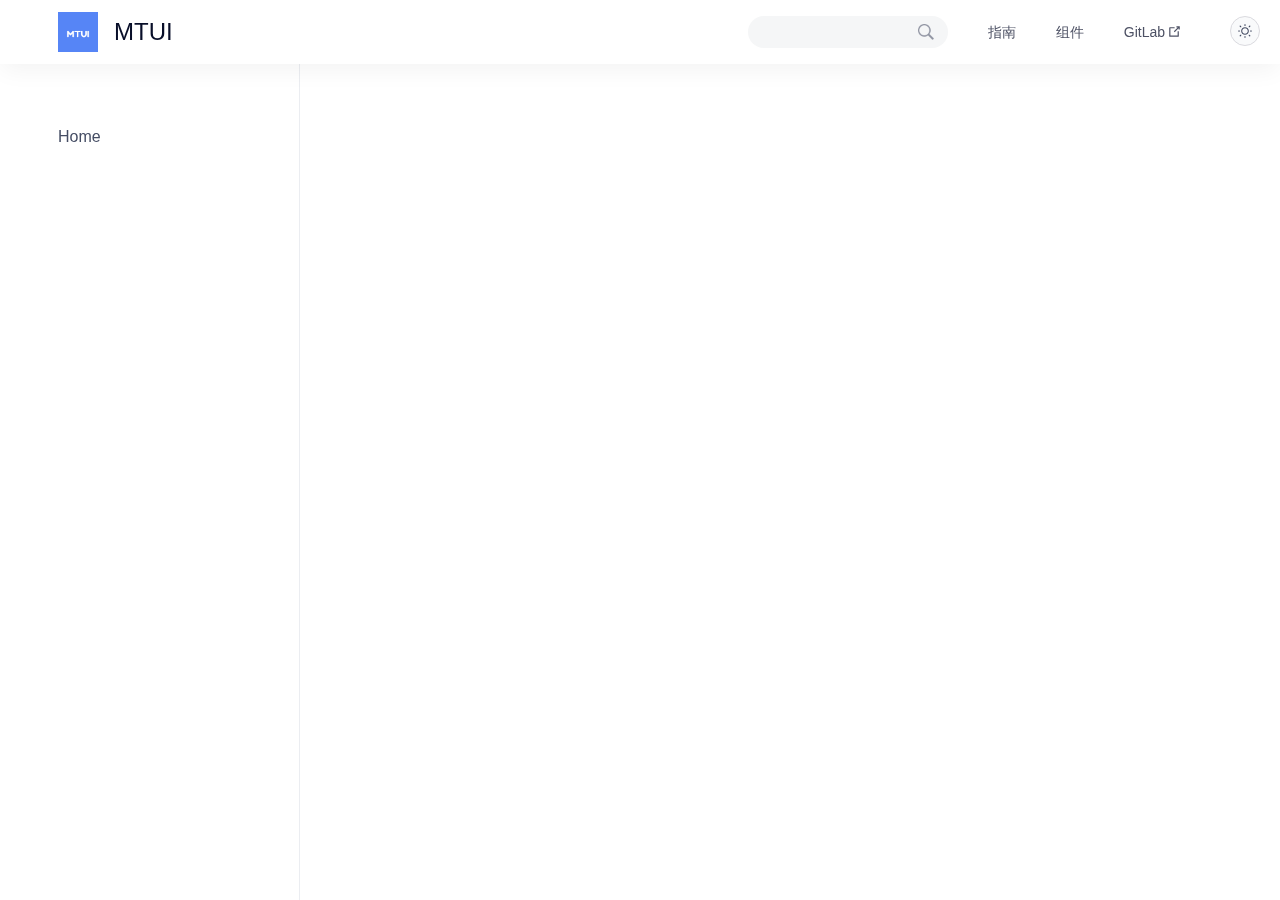
<file: index.html>
<!DOCTYPE html>
<html>
  <head>
    <meta charset="utf-8" />
    <meta
      name="viewport"
      content="width=device-width, initial-scale=1, maximum-scale=1, minimum-scale=1, user-scalable=no"
    />
    <link rel="shortcut icon" type="image/x-icon" href="/images/favicon.ico" />
    <link rel="stylesheet" href="/umi.css" />
    <script>
      window.routerBase = "/";
    </script>
    <script>
      //! umi version: 3.5.26
    </script>
    <script>
      !(function () {
        var e = localStorage.getItem("dumi:prefers-color"),
          t = window.matchMedia("(prefers-color-scheme: dark)").matches,
          r = ["light", "dark", "auto"];
        document.documentElement.setAttribute(
          "data-prefers-color",
          e === r[2] ? (t ? r[1] : r[0]) : r.indexOf(e) > -1 ? e : r[0]
        );
      })();
    </script>
  </head>
  <body>
    <div id="root"></div>

    <script src="/umi.js"></script>
  </body>
</html>
</file>
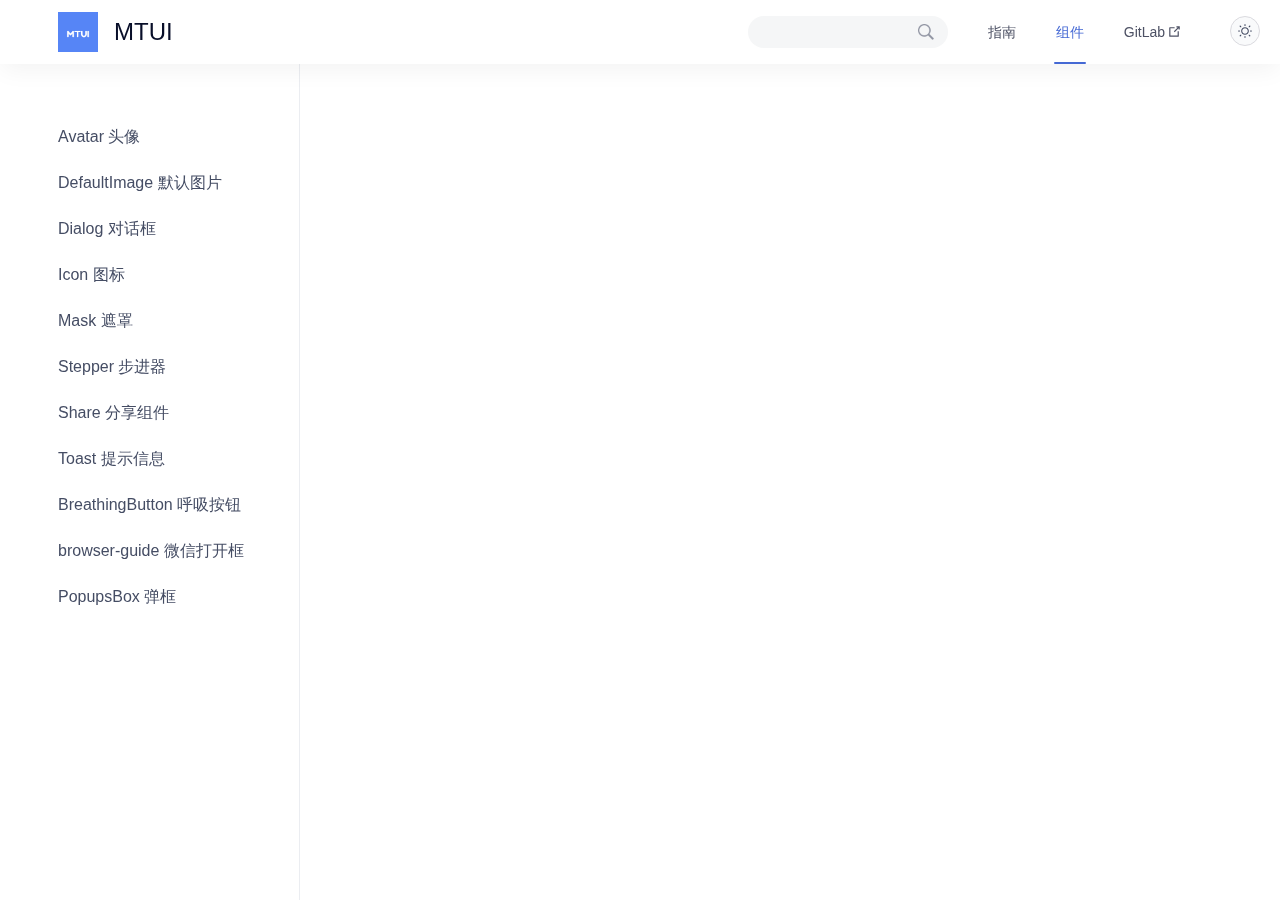
<file: components/index.html>
<!DOCTYPE html>
<html>
  <head>
    <meta charset="utf-8" />
    <meta
      name="viewport"
      content="width=device-width, initial-scale=1, maximum-scale=1, minimum-scale=1, user-scalable=no"
    />
    <link rel="shortcut icon" type="image/x-icon" href="/images/favicon.ico" />
    <link rel="stylesheet" href="/umi.css" />
    <script>
      window.routerBase = "/";
    </script>
    <script>
      //! umi version: 3.5.26
    </script>
    <script>
      !(function () {
        var e = localStorage.getItem("dumi:prefers-color"),
          t = window.matchMedia("(prefers-color-scheme: dark)").matches,
          r = ["light", "dark", "auto"];
        document.documentElement.setAttribute(
          "data-prefers-color",
          e === r[2] ? (t ? r[1] : r[0]) : r.indexOf(e) > -1 ? e : r[0]
        );
      })();
    </script>
    <title>MTUI</title>
  </head>
  <body>
    <div id="root"></div>

    <script src="/umi.js"></script>
  </body>
</html>
</file>
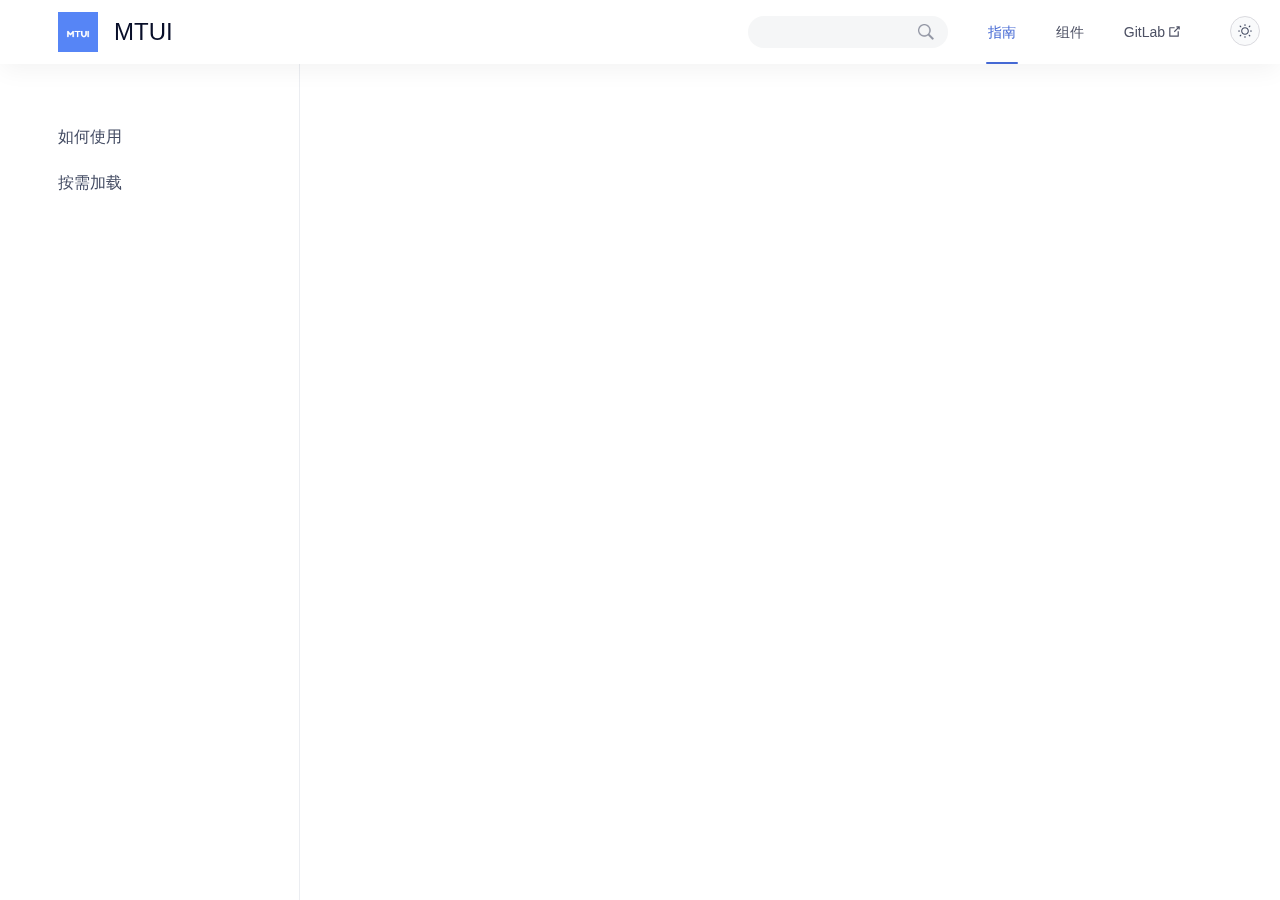
<file: guide/index.html>
<!DOCTYPE html>
<html>
  <head>
    <meta charset="utf-8" />
    <meta
      name="viewport"
      content="width=device-width, initial-scale=1, maximum-scale=1, minimum-scale=1, user-scalable=no"
    />
    <link rel="shortcut icon" type="image/x-icon" href="/images/favicon.ico" />
    <link rel="stylesheet" href="/umi.css" />
    <script>
      window.routerBase = "/";
    </script>
    <script>
      //! umi version: 3.5.26
    </script>
    <script>
      !(function () {
        var e = localStorage.getItem("dumi:prefers-color"),
          t = window.matchMedia("(prefers-color-scheme: dark)").matches,
          r = ["light", "dark", "auto"];
        document.documentElement.setAttribute(
          "data-prefers-color",
          e === r[2] ? (t ? r[1] : r[0]) : r.indexOf(e) > -1 ? e : r[0]
        );
      })();
    </script>
    <title>如何使用 - MTUI</title>
  </head>
  <body>
    <div id="root"></div>

    <script src="/umi.js"></script>
  </body>
</html>
</file>
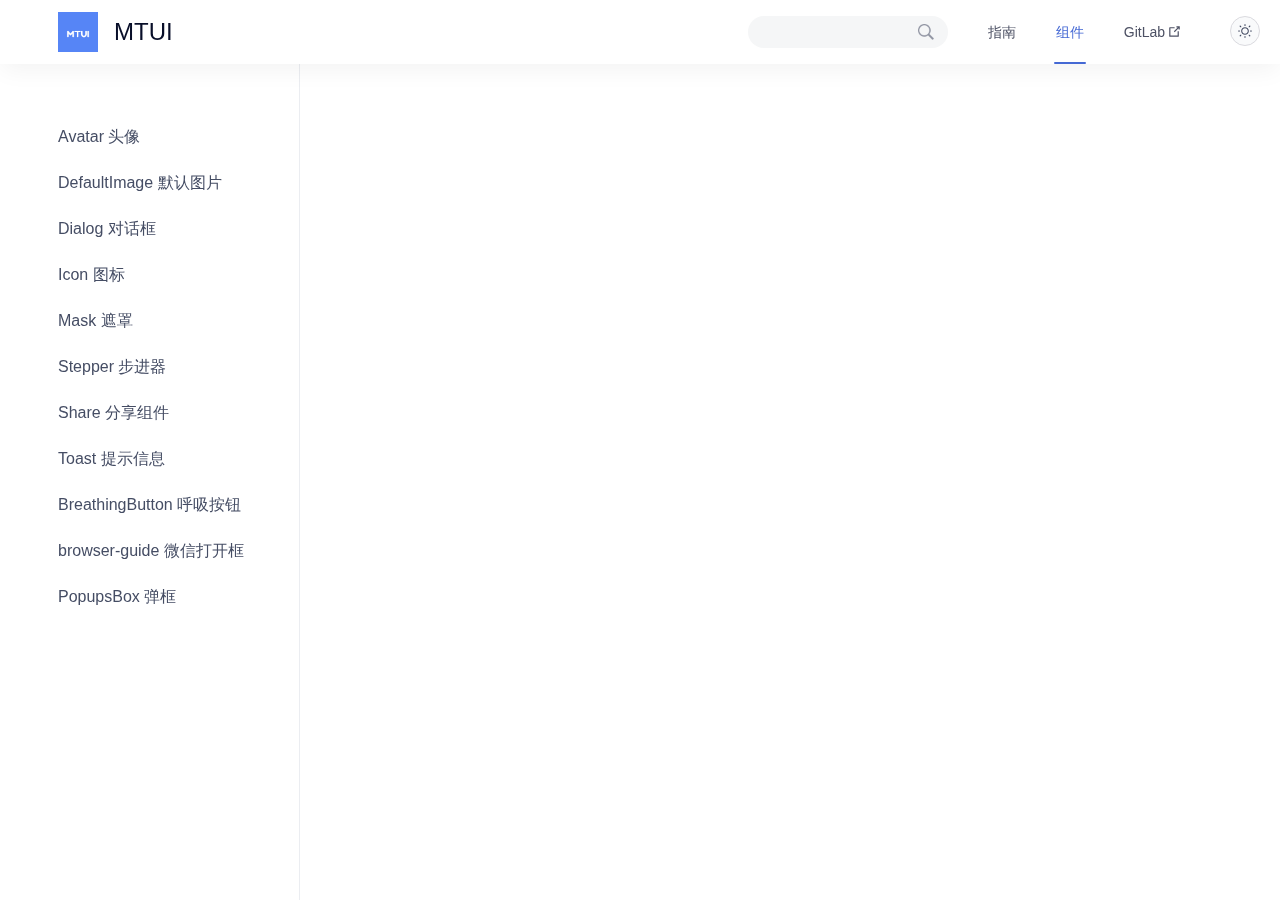
<file: components/avatar/index.html>
<!DOCTYPE html>
<html>
  <head>
    <meta charset="utf-8" />
    <meta
      name="viewport"
      content="width=device-width, initial-scale=1, maximum-scale=1, minimum-scale=1, user-scalable=no"
    />
    <link rel="shortcut icon" type="image/x-icon" href="/images/favicon.ico" />
    <link rel="stylesheet" href="/umi.css" />
    <script>
      window.routerBase = "/";
    </script>
    <script>
      //! umi version: 3.5.26
    </script>
    <script>
      !(function () {
        var e = localStorage.getItem("dumi:prefers-color"),
          t = window.matchMedia("(prefers-color-scheme: dark)").matches,
          r = ["light", "dark", "auto"];
        document.documentElement.setAttribute(
          "data-prefers-color",
          e === r[2] ? (t ? r[1] : r[0]) : r.indexOf(e) > -1 ? e : r[0]
        );
      })();
    </script>
    <title>Avatar 头像 - MTUI</title>
  </head>
  <body>
    <div id="root"></div>

    <script src="/umi.js"></script>
  </body>
</html>
</file>
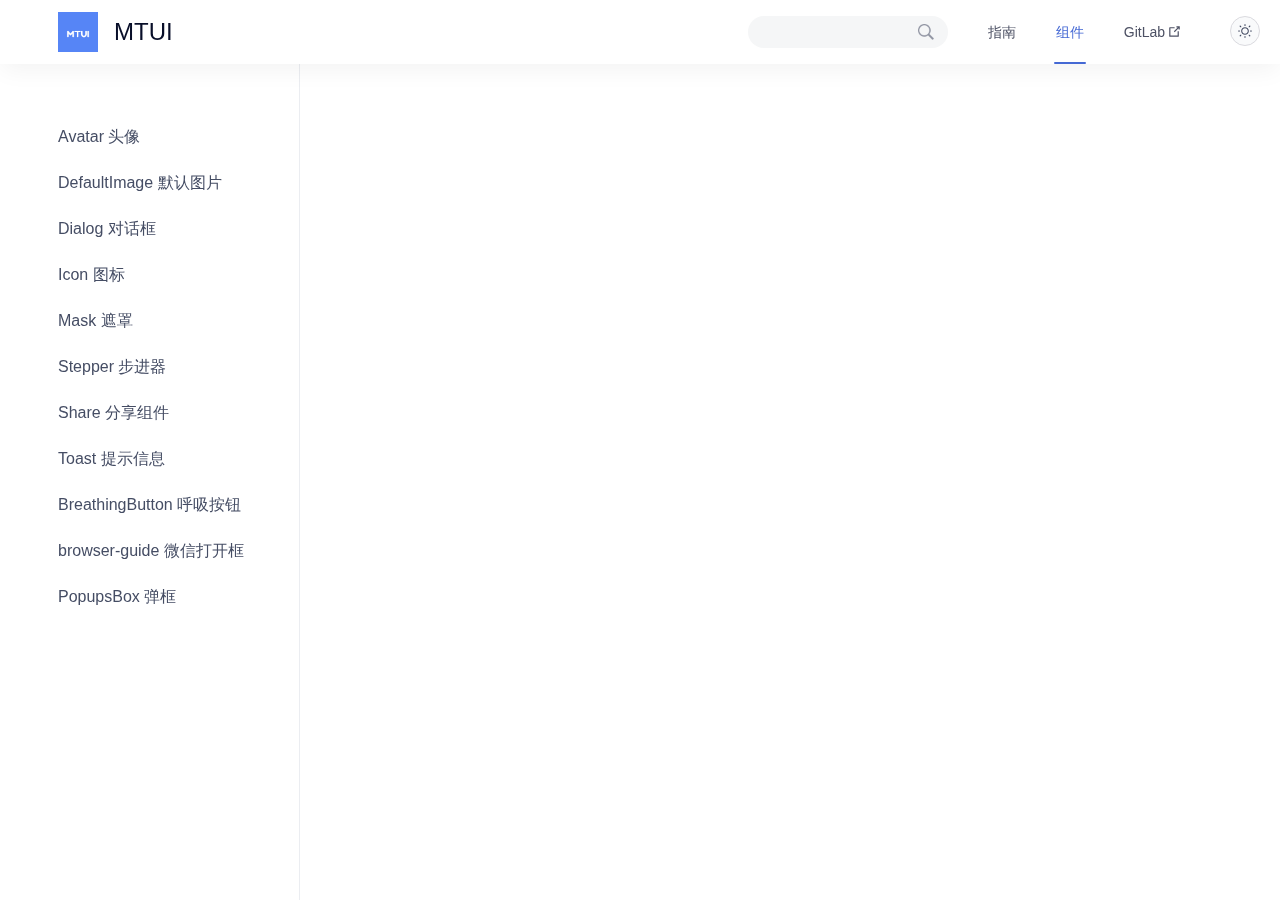
<file: components/breathing-button/index.html>
<!DOCTYPE html>
<html>
  <head>
    <meta charset="utf-8" />
    <meta
      name="viewport"
      content="width=device-width, initial-scale=1, maximum-scale=1, minimum-scale=1, user-scalable=no"
    />
    <link rel="shortcut icon" type="image/x-icon" href="/images/favicon.ico" />
    <link rel="stylesheet" href="/umi.css" />
    <script>
      window.routerBase = "/";
    </script>
    <script>
      //! umi version: 3.5.26
    </script>
    <script>
      !(function () {
        var e = localStorage.getItem("dumi:prefers-color"),
          t = window.matchMedia("(prefers-color-scheme: dark)").matches,
          r = ["light", "dark", "auto"];
        document.documentElement.setAttribute(
          "data-prefers-color",
          e === r[2] ? (t ? r[1] : r[0]) : r.indexOf(e) > -1 ? e : r[0]
        );
      })();
    </script>
    <title>BreathingButton 呼吸按钮 - MTUI</title>
  </head>
  <body>
    <div id="root"></div>

    <script src="/umi.js"></script>
  </body>
</html>
</file>
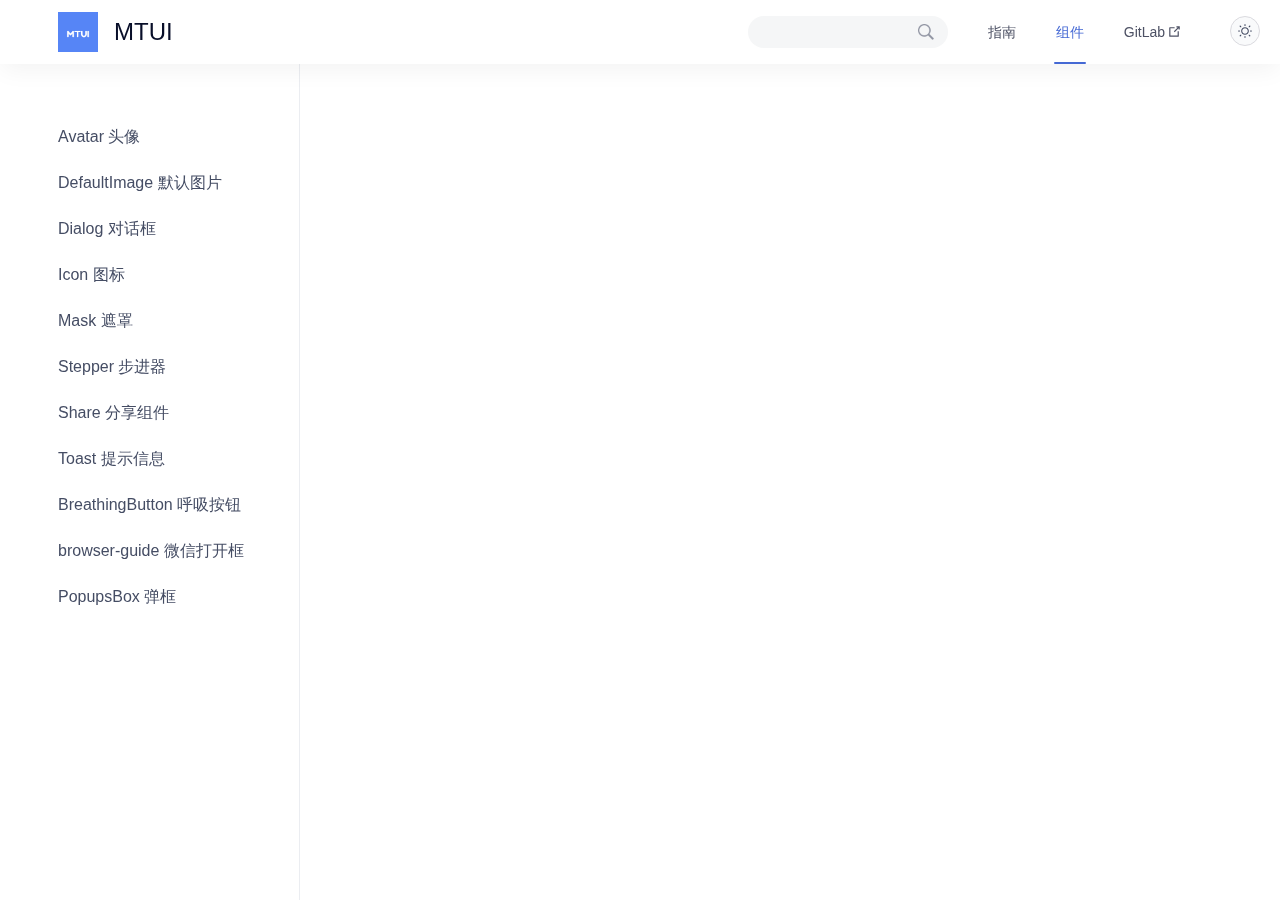
<file: components/browser-guide/index.html>
<!DOCTYPE html>
<html>
  <head>
    <meta charset="utf-8" />
    <meta
      name="viewport"
      content="width=device-width, initial-scale=1, maximum-scale=1, minimum-scale=1, user-scalable=no"
    />
    <link rel="shortcut icon" type="image/x-icon" href="/images/favicon.ico" />
    <link rel="stylesheet" href="/umi.css" />
    <script>
      window.routerBase = "/";
    </script>
    <script>
      //! umi version: 3.5.26
    </script>
    <script>
      !(function () {
        var e = localStorage.getItem("dumi:prefers-color"),
          t = window.matchMedia("(prefers-color-scheme: dark)").matches,
          r = ["light", "dark", "auto"];
        document.documentElement.setAttribute(
          "data-prefers-color",
          e === r[2] ? (t ? r[1] : r[0]) : r.indexOf(e) > -1 ? e : r[0]
        );
      })();
    </script>
    <title>BrowserGuide - MTUI</title>
  </head>
  <body>
    <div id="root"></div>

    <script src="/umi.js"></script>
  </body>
</html>
</file>
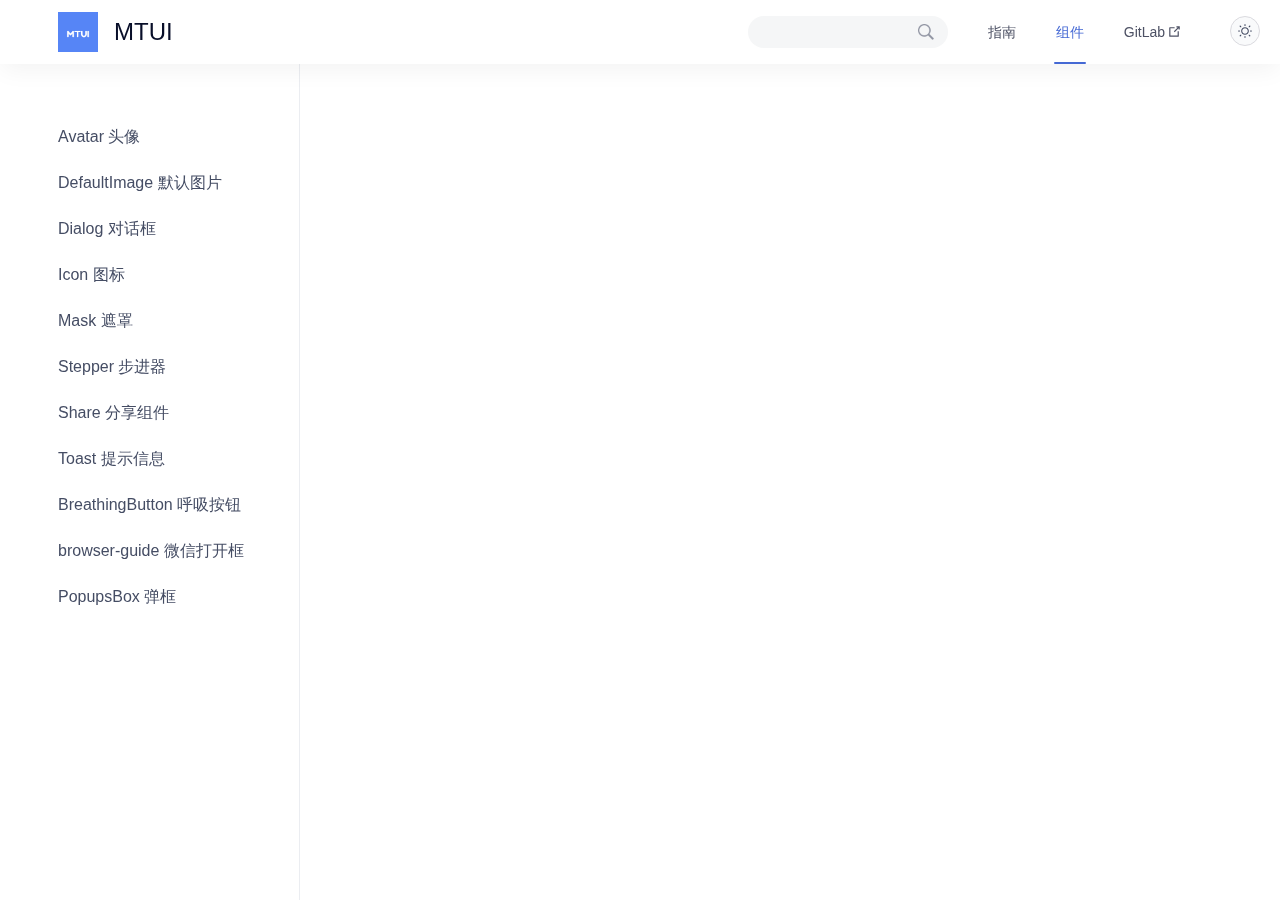
<file: components/default-image/index.html>
<!DOCTYPE html>
<html>
  <head>
    <meta charset="utf-8" />
    <meta
      name="viewport"
      content="width=device-width, initial-scale=1, maximum-scale=1, minimum-scale=1, user-scalable=no"
    />
    <link rel="shortcut icon" type="image/x-icon" href="/images/favicon.ico" />
    <link rel="stylesheet" href="/umi.css" />
    <script>
      window.routerBase = "/";
    </script>
    <script>
      //! umi version: 3.5.26
    </script>
    <script>
      !(function () {
        var e = localStorage.getItem("dumi:prefers-color"),
          t = window.matchMedia("(prefers-color-scheme: dark)").matches,
          r = ["light", "dark", "auto"];
        document.documentElement.setAttribute(
          "data-prefers-color",
          e === r[2] ? (t ? r[1] : r[0]) : r.indexOf(e) > -1 ? e : r[0]
        );
      })();
    </script>
    <title>DefaultImage - MTUI</title>
  </head>
  <body>
    <div id="root"></div>

    <script src="/umi.js"></script>
  </body>
</html>
</file>
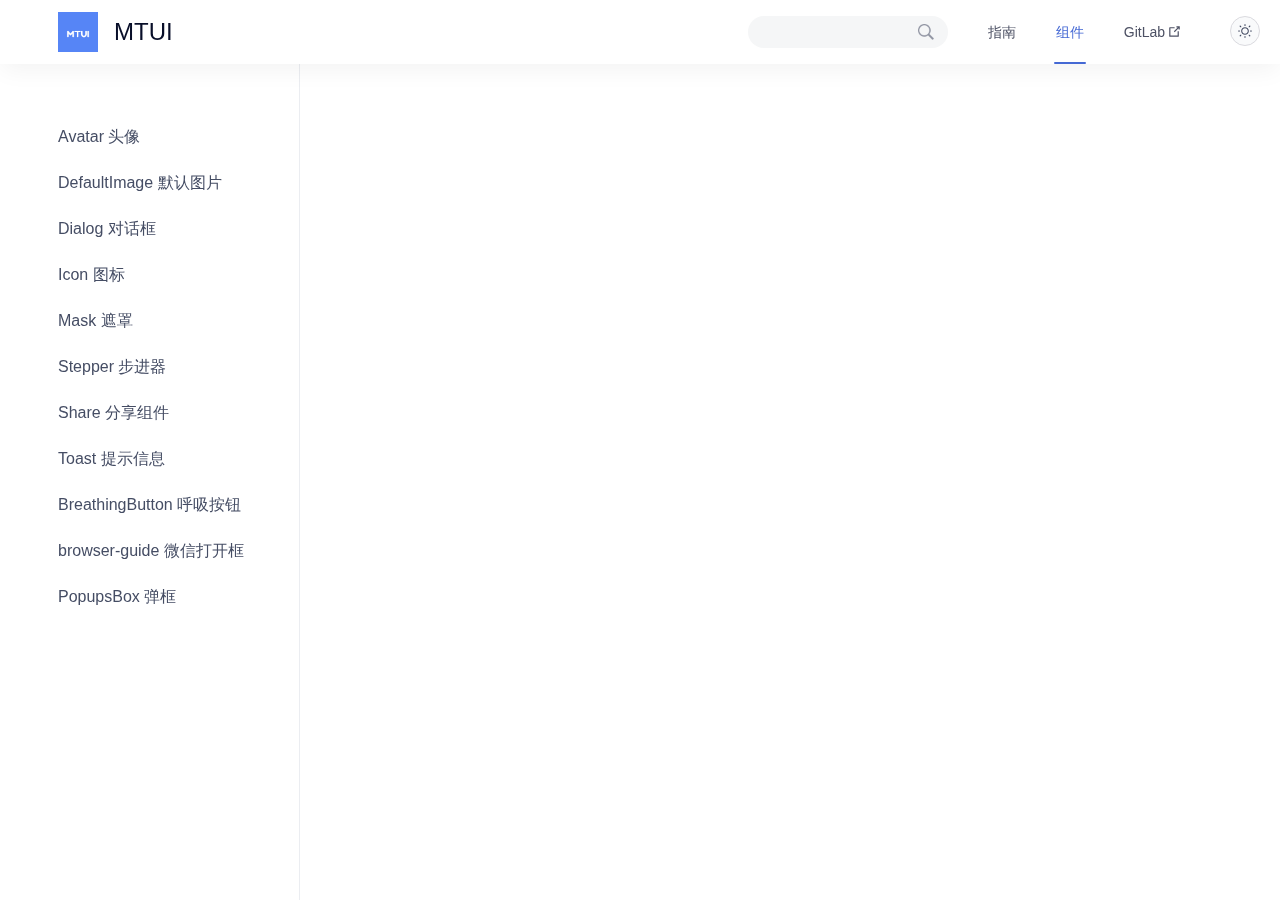
<file: components/dialog/index.html>
<!DOCTYPE html>
<html>
  <head>
    <meta charset="utf-8" />
    <meta
      name="viewport"
      content="width=device-width, initial-scale=1, maximum-scale=1, minimum-scale=1, user-scalable=no"
    />
    <link rel="shortcut icon" type="image/x-icon" href="/images/favicon.ico" />
    <link rel="stylesheet" href="/umi.css" />
    <script>
      window.routerBase = "/";
    </script>
    <script>
      //! umi version: 3.5.26
    </script>
    <script>
      !(function () {
        var e = localStorage.getItem("dumi:prefers-color"),
          t = window.matchMedia("(prefers-color-scheme: dark)").matches,
          r = ["light", "dark", "auto"];
        document.documentElement.setAttribute(
          "data-prefers-color",
          e === r[2] ? (t ? r[1] : r[0]) : r.indexOf(e) > -1 ? e : r[0]
        );
      })();
    </script>
    <title>Dialog - MTUI</title>
  </head>
  <body>
    <div id="root"></div>

    <script src="/umi.js"></script>
  </body>
</html>
</file>
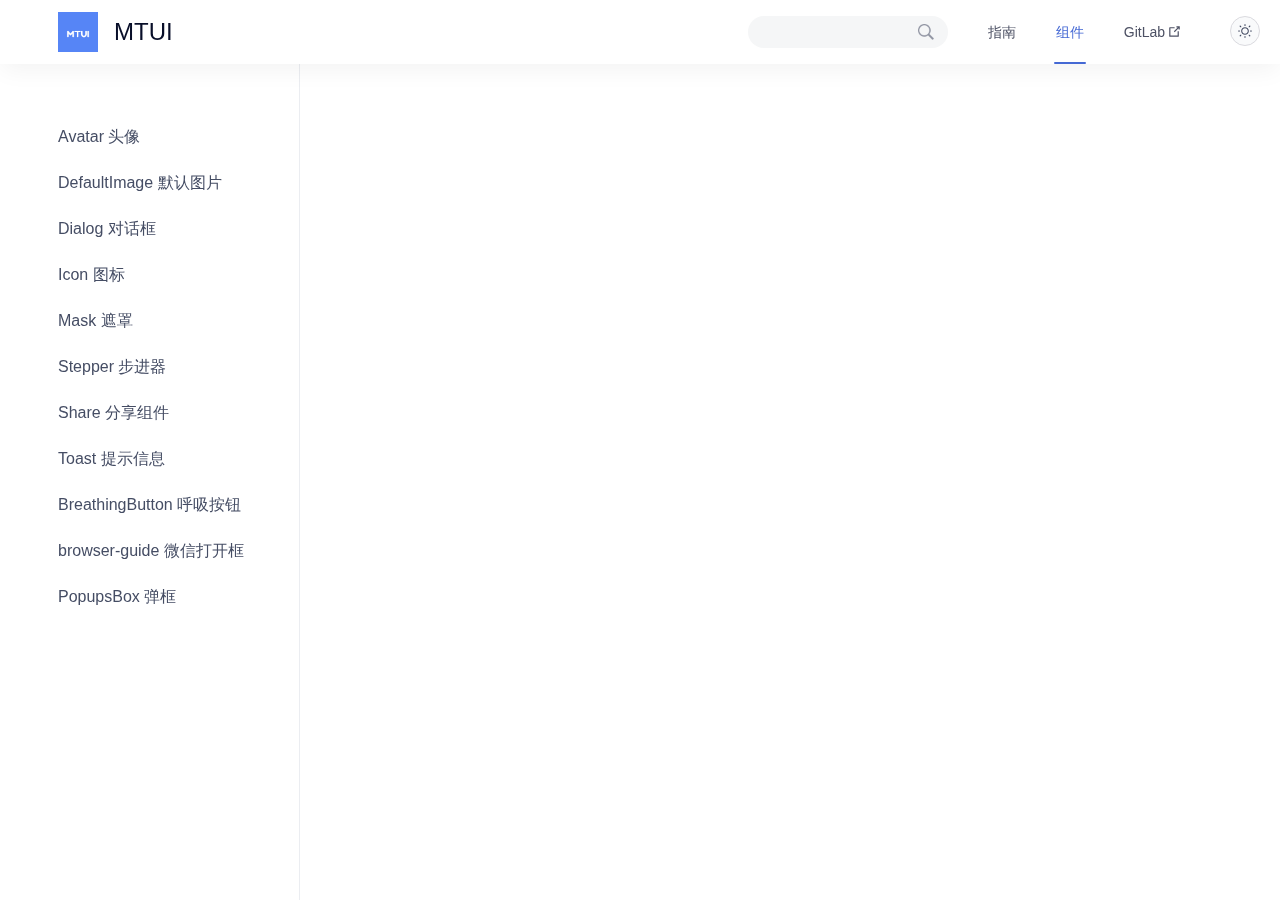
<file: components/icon/index.html>
<!DOCTYPE html>
<html>
  <head>
    <meta charset="utf-8" />
    <meta
      name="viewport"
      content="width=device-width, initial-scale=1, maximum-scale=1, minimum-scale=1, user-scalable=no"
    />
    <link rel="shortcut icon" type="image/x-icon" href="/images/favicon.ico" />
    <link rel="stylesheet" href="/umi.css" />
    <script>
      window.routerBase = "/";
    </script>
    <script>
      //! umi version: 3.5.26
    </script>
    <script>
      !(function () {
        var e = localStorage.getItem("dumi:prefers-color"),
          t = window.matchMedia("(prefers-color-scheme: dark)").matches,
          r = ["light", "dark", "auto"];
        document.documentElement.setAttribute(
          "data-prefers-color",
          e === r[2] ? (t ? r[1] : r[0]) : r.indexOf(e) > -1 ? e : r[0]
        );
      })();
    </script>
    <title>Icon - MTUI</title>
  </head>
  <body>
    <div id="root"></div>

    <script src="/umi.js"></script>
  </body>
</html>
</file>
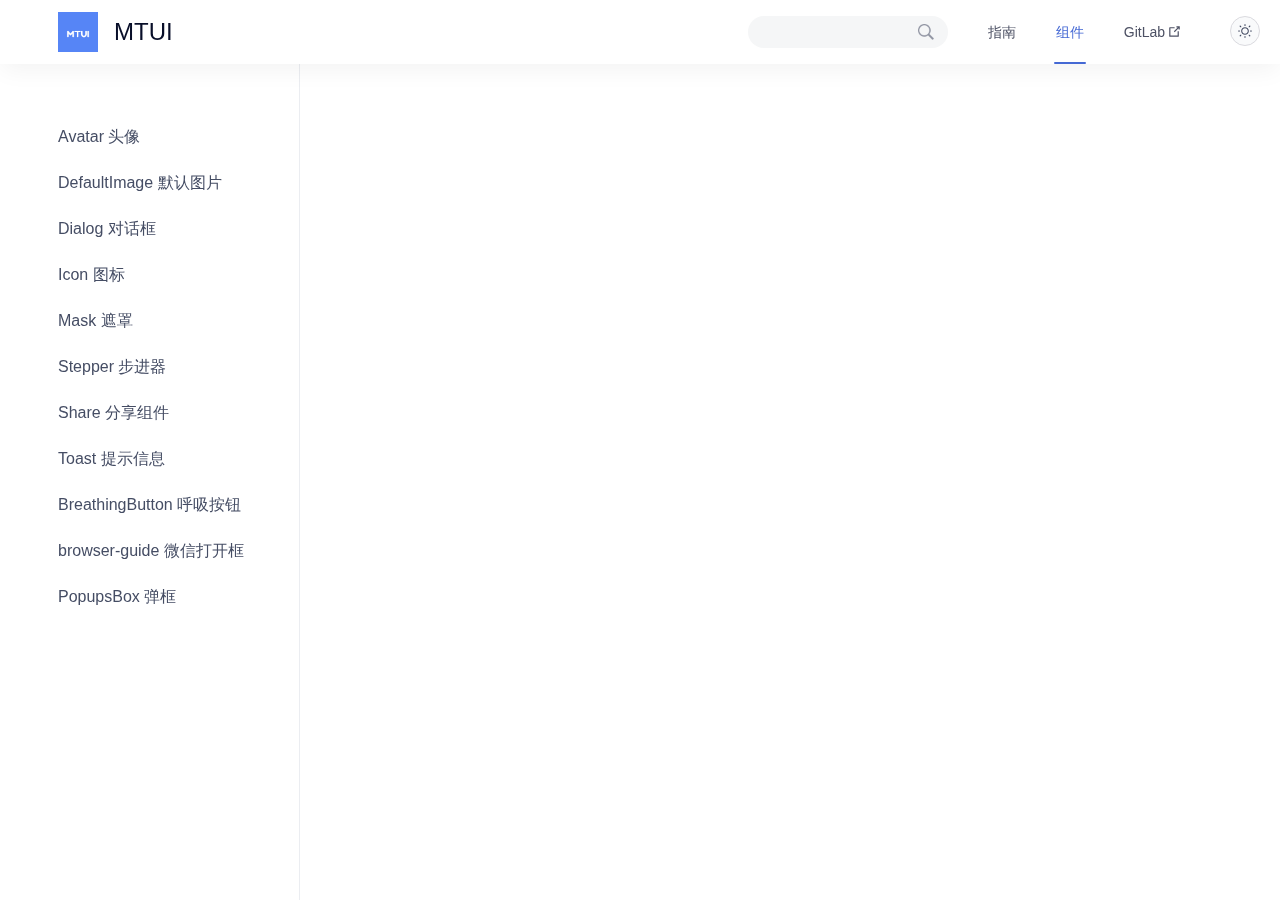
<file: components/mask/index.html>
<!DOCTYPE html>
<html>
  <head>
    <meta charset="utf-8" />
    <meta
      name="viewport"
      content="width=device-width, initial-scale=1, maximum-scale=1, minimum-scale=1, user-scalable=no"
    />
    <link rel="shortcut icon" type="image/x-icon" href="/images/favicon.ico" />
    <link rel="stylesheet" href="/umi.css" />
    <script>
      window.routerBase = "/";
    </script>
    <script>
      //! umi version: 3.5.26
    </script>
    <script>
      !(function () {
        var e = localStorage.getItem("dumi:prefers-color"),
          t = window.matchMedia("(prefers-color-scheme: dark)").matches,
          r = ["light", "dark", "auto"];
        document.documentElement.setAttribute(
          "data-prefers-color",
          e === r[2] ? (t ? r[1] : r[0]) : r.indexOf(e) > -1 ? e : r[0]
        );
      })();
    </script>
    <title>Mask - MTUI</title>
  </head>
  <body>
    <div id="root"></div>

    <script src="/umi.js"></script>
  </body>
</html>
</file>
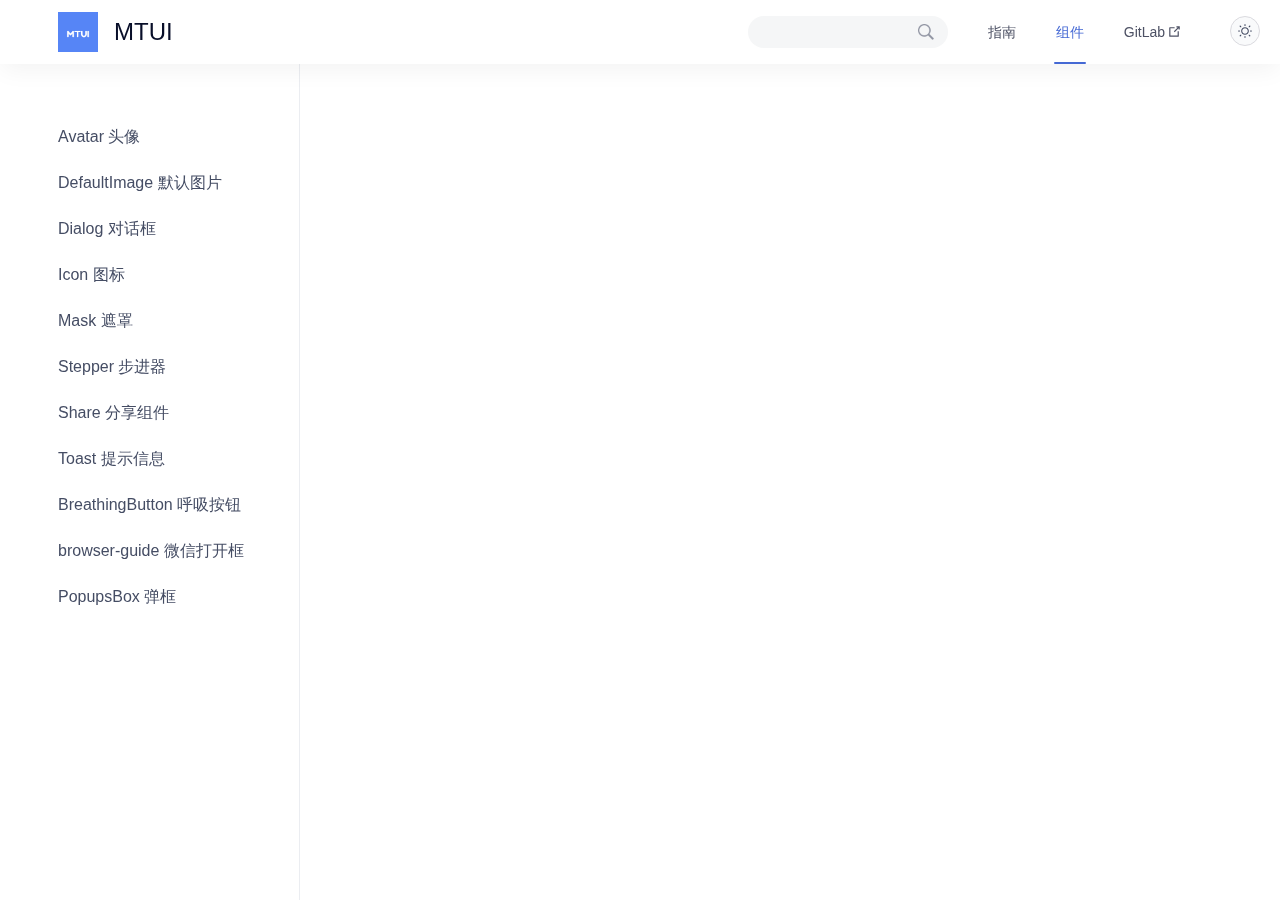
<file: components/popups-box/index.html>
<!DOCTYPE html>
<html>
  <head>
    <meta charset="utf-8" />
    <meta
      name="viewport"
      content="width=device-width, initial-scale=1, maximum-scale=1, minimum-scale=1, user-scalable=no"
    />
    <link rel="shortcut icon" type="image/x-icon" href="/images/favicon.ico" />
    <link rel="stylesheet" href="/umi.css" />
    <script>
      window.routerBase = "/";
    </script>
    <script>
      //! umi version: 3.5.26
    </script>
    <script>
      !(function () {
        var e = localStorage.getItem("dumi:prefers-color"),
          t = window.matchMedia("(prefers-color-scheme: dark)").matches,
          r = ["light", "dark", "auto"];
        document.documentElement.setAttribute(
          "data-prefers-color",
          e === r[2] ? (t ? r[1] : r[0]) : r.indexOf(e) > -1 ? e : r[0]
        );
      })();
    </script>
    <title>PopupsBox 弹框 - MTUI</title>
  </head>
  <body>
    <div id="root"></div>

    <script src="/umi.js"></script>
  </body>
</html>
</file>
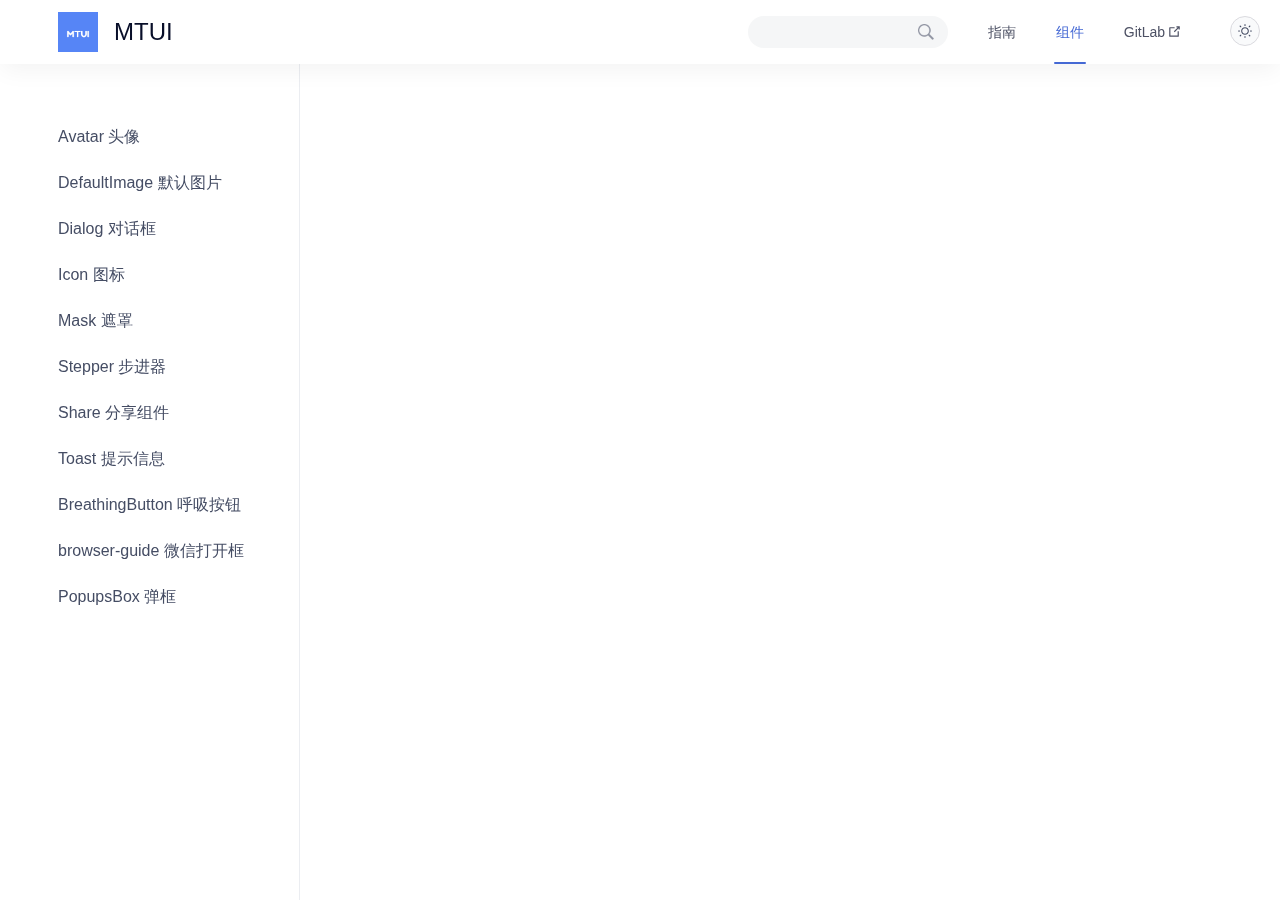
<file: components/share/index.html>
<!DOCTYPE html>
<html>
  <head>
    <meta charset="utf-8" />
    <meta
      name="viewport"
      content="width=device-width, initial-scale=1, maximum-scale=1, minimum-scale=1, user-scalable=no"
    />
    <link rel="shortcut icon" type="image/x-icon" href="/images/favicon.ico" />
    <link rel="stylesheet" href="/umi.css" />
    <script>
      window.routerBase = "/";
    </script>
    <script>
      //! umi version: 3.5.26
    </script>
    <script>
      !(function () {
        var e = localStorage.getItem("dumi:prefers-color"),
          t = window.matchMedia("(prefers-color-scheme: dark)").matches,
          r = ["light", "dark", "auto"];
        document.documentElement.setAttribute(
          "data-prefers-color",
          e === r[2] ? (t ? r[1] : r[0]) : r.indexOf(e) > -1 ? e : r[0]
        );
      })();
    </script>
    <title>share 分享组件 - MTUI</title>
  </head>
  <body>
    <div id="root"></div>

    <script src="/umi.js"></script>
  </body>
</html>
</file>
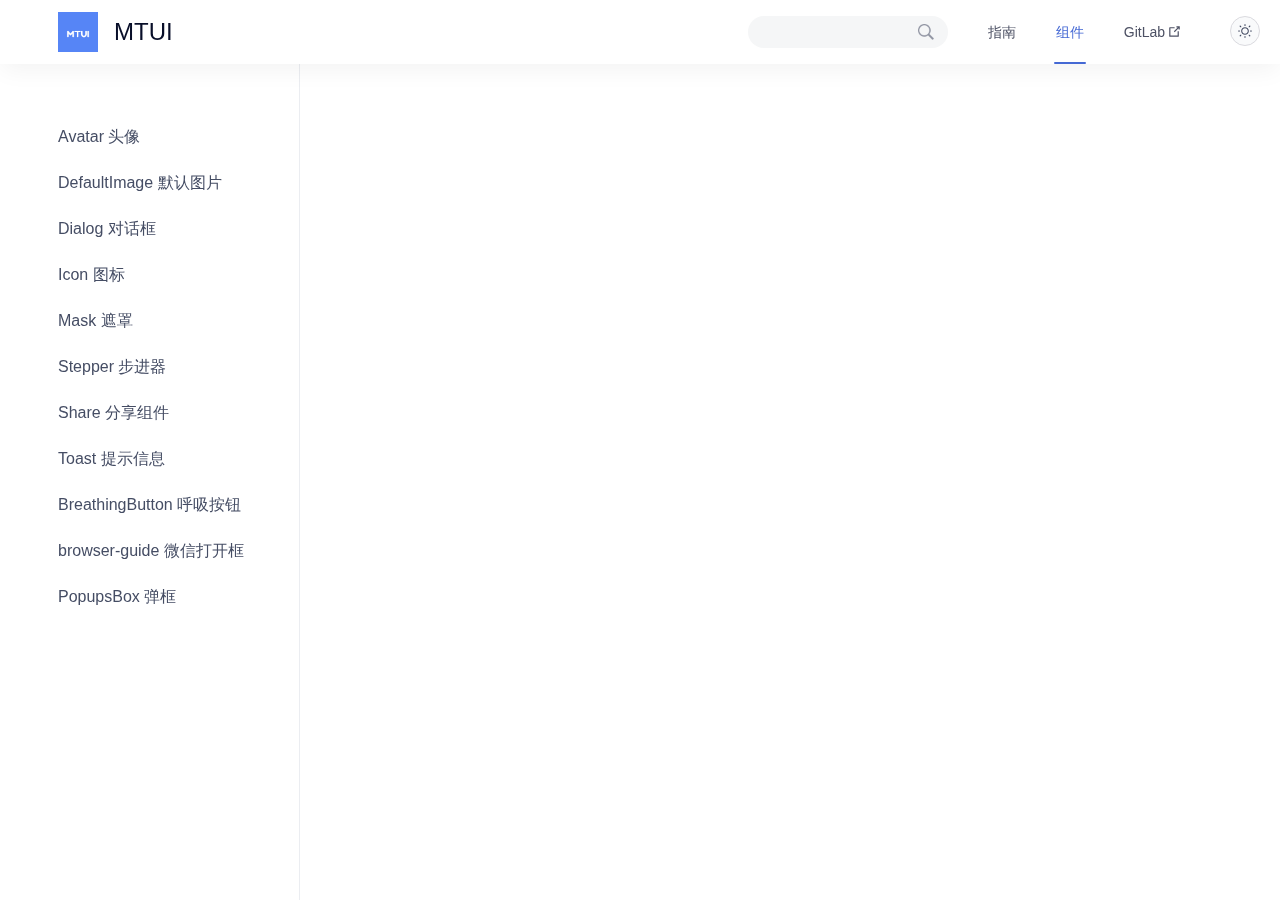
<file: components/stepper/index.html>
<!DOCTYPE html>
<html>
  <head>
    <meta charset="utf-8" />
    <meta
      name="viewport"
      content="width=device-width, initial-scale=1, maximum-scale=1, minimum-scale=1, user-scalable=no"
    />
    <link rel="shortcut icon" type="image/x-icon" href="/images/favicon.ico" />
    <link rel="stylesheet" href="/umi.css" />
    <script>
      window.routerBase = "/";
    </script>
    <script>
      //! umi version: 3.5.26
    </script>
    <script>
      !(function () {
        var e = localStorage.getItem("dumi:prefers-color"),
          t = window.matchMedia("(prefers-color-scheme: dark)").matches,
          r = ["light", "dark", "auto"];
        document.documentElement.setAttribute(
          "data-prefers-color",
          e === r[2] ? (t ? r[1] : r[0]) : r.indexOf(e) > -1 ? e : r[0]
        );
      })();
    </script>
    <title>Stepper - MTUI</title>
  </head>
  <body>
    <div id="root"></div>

    <script src="/umi.js"></script>
  </body>
</html>
</file>
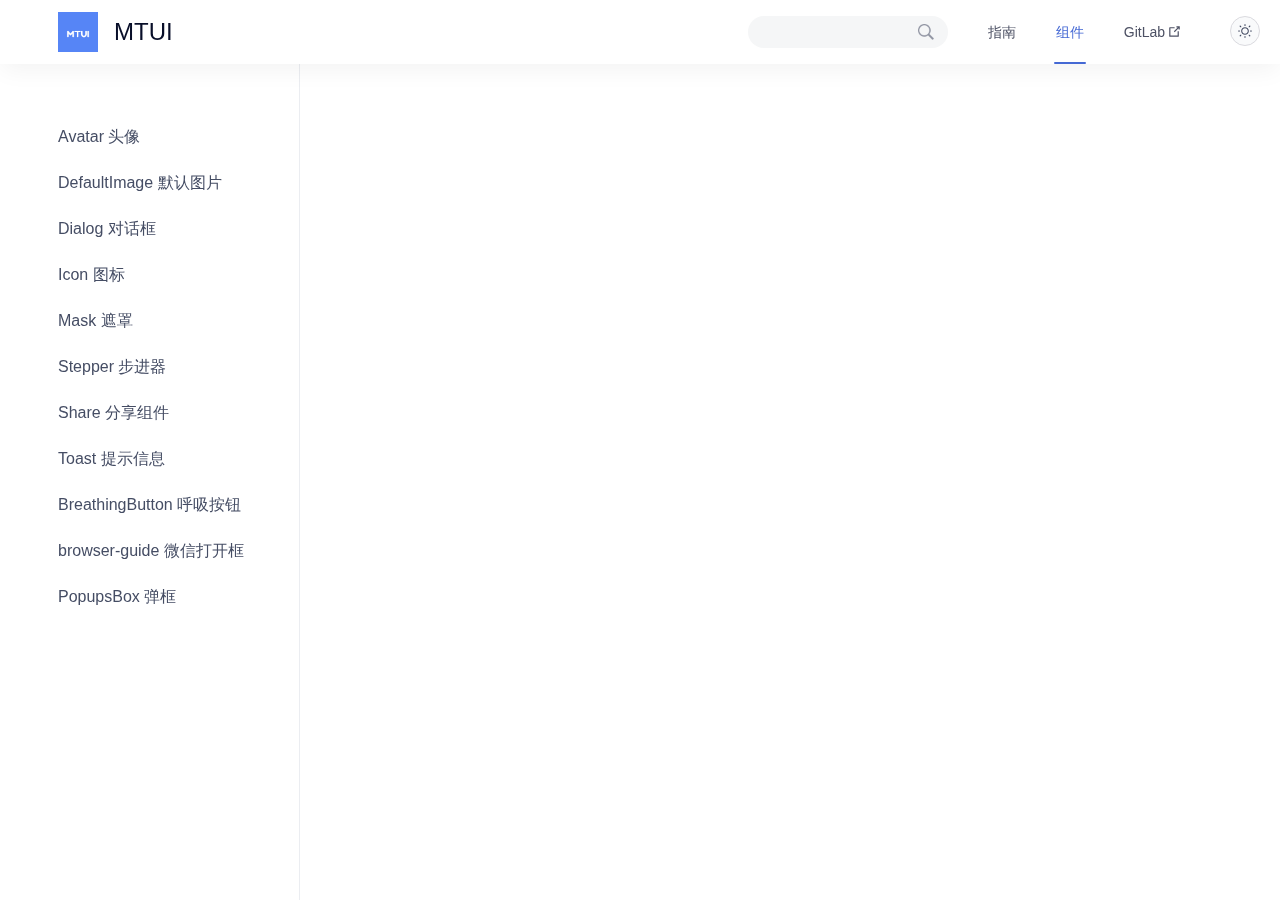
<file: components/toast/index.html>
<!DOCTYPE html>
<html>
  <head>
    <meta charset="utf-8" />
    <meta
      name="viewport"
      content="width=device-width, initial-scale=1, maximum-scale=1, minimum-scale=1, user-scalable=no"
    />
    <link rel="shortcut icon" type="image/x-icon" href="/images/favicon.ico" />
    <link rel="stylesheet" href="/umi.css" />
    <script>
      window.routerBase = "/";
    </script>
    <script>
      //! umi version: 3.5.26
    </script>
    <script>
      !(function () {
        var e = localStorage.getItem("dumi:prefers-color"),
          t = window.matchMedia("(prefers-color-scheme: dark)").matches,
          r = ["light", "dark", "auto"];
        document.documentElement.setAttribute(
          "data-prefers-color",
          e === r[2] ? (t ? r[1] : r[0]) : r.indexOf(e) > -1 ? e : r[0]
        );
      })();
    </script>
    <title>Toast - MTUI</title>
  </head>
  <body>
    <div id="root"></div>

    <script src="/umi.js"></script>
  </body>
</html>
</file>
<file: umi.css>
:root{--mt-page-z-index:1024;--mt-mask-z-index:2000;--mt-dialog-z-index:3000;--mt-toast-z-index:4000;--mt-color-primary:#ff0e48;--mt-color-gray:#666;--mt-color-light:#999;--mt-color-text:#333;--mt-color-white:#fff;--mt-color-black:#000;--mt-border-color:#e8e8e8;--mt-space:10px;--mt-space-h:10px;--mt-space-v:10px;--mt-rex:1rem/96}svg.icon{display:inline-block;width:1em;height:1em;vertical-align:-.15em;fill:currentColor}.user-icon{--mt-avatar-size:48px;width:var(--mt-avatar-size);height:var(--mt-avatar-size);border-radius:50%;overflow:hidden}.default-image-native{width:100%;height:100%;display:inline-flex;background-color:#fff;align-items:center;justify-content:center}.mt-mask{position:fixed;left:0;top:0;z-index:var(--mt-mask-z-index);width:100vw;height:100vh;background:rgba(0,0,0,.75)}.mt-mask.transparent{background:none}.mt-dialog{--mt-dialog-space-h:20px;--mt-dialog-space-v:10px;--mt-dialog-border-radius:5px;position:fixed;width:80vw;left:50%;top:50vh;z-index:var(--mt-dialog-z-index);transform:translate(-50%,-50%);max-height:90vh;background:#fff;border-radius:var(--mt-dialog-border-radius)}.mt-dialog-close{position:absolute;display:block;top:-15px;right:-15px;z-index:1;overflow:hidden}.mt-dialog-close .iconfont{border-radius:50%;background:#ccc;display:inline-block;overflow:hidden;color:grey;font-size:30px;width:30px;height:30px}.mt-dialog-header{position:relative;color:#000;text-align:center;font-size:16px;padding:var(--mt-dialog-space-v) var(--mt-dialog-space-h);border-bottom:1px solid var(--mt-border-color)}.mt-dialog-body{padding:var(--mt-dialog-space-h);max-height:80vh;overflow-y:scroll}.mt-dialog-footer{padding:var(--mt-dialog-space-v) var(--mt-dialog-space-h)}.mt-dialog-footer .btn-block{width:100%;text-align:center;display:block;border-radius:3px;font-size:14px;color:#fff;background:#333;background-color:var(--mt-color-text);line-height:35px}.mt-stepper{display:flex;align-items:center}.mt-stepper .add,.mt-stepper .minus{width:30px;height:30px;flex:none;display:flex;align-items:center;justify-content:center;border:1px solid #f8f8f8;border-radius:2px;color:#000;background-color:#f8f8f8}.mt-stepper .add .iconfont,.mt-stepper .minus .iconfont{line-height:14px;font-size:14px}.mt-stepper .add.disabled .iconfont,.mt-stepper .minus.disabled .iconfont{color:#ccc}.mt-stepper .stepper-input{width:40px;height:30px;line-height:14px;margin:0 2px;flex:none;display:flex;align-items:center;justify-content:center;background-color:#f4f4f4;color:#333;font-size:14px}.popup-body-box{position:fixed;top:0;left:0;bottom:0;right:0;z-index:var(--mt-dialog-z-index);display:flex;align-items:center;justify-content:center}.popup-body-box .popup-main{transform:scale(0);transition:all .3s}.popup-body-box.vertical{display:block}.popup-body-box.vertical .popup-main{position:absolute;bottom:-100%;transform:none}.popup-body-box.vertical-top .popup-main{position:absolute;top:-100%;transform:none}.popup-body-box.black{background-color:rgba(0,0,0,.85)}.popup-body-box.popup-body-box-activated .popup-main{transform:scale(1)}.popup-body-box.popup-body-box-activated.vertical .popup-main{bottom:0;transform:none}.popup-body-box.popup-body-box-activated.vertical-top .popup-main{top:0;transform:none}.popup-body-box-browser-guide .popup-main{width:260px;height:300px;position:relative}.popup-body-box-browser-guide .browser-guide{width:-webkit-max-content;width:-moz-max-content;width:max-content;color:#fff;font-size:18px;line-height:28px;margin:auto}.popup-body-box-browser-guide .browser-guide i{content:"";width:87px;height:112px;background-size:cover;background-repeat:no-repeat;background-position:50%;position:absolute;top:-112px;right:-10px}.mt-toast{position:fixed;top:50%;left:50%;width:auto;max-width:80%;padding:10px 20px;transform:translateX(-50%);text-align:center;z-index:var(--mt-toast-z-index);font-size:14px;color:#fff;border-radius:5px;animation:show-toast .5s;margin-top:-20px;background:rgba(0,0,0,.7)}@keyframes show-toast{0%{opacity:0}to{opacity:1}}.mt-breathing-button{animation:breathing .8s ease-out infinite normal}@keyframes breathing{0%{transform:scale(.9)}25%{transform:scale(1)}60%{transform:scale(.9)}to{transform:scale(.9)}}.com-share-fixed{box-shadow:0 -1px 4px 0 hsla(0,0%,60%,.25);position:fixed;z-index:var(--mt-mask-z-index);height:48px;width:100%;background:#fff;bottom:0;left:0;display:flex;align-items:center;justify-content:space-around;font-size:14px;color:#666}.com-share-fixed svg{font-size:30px;margin-right:3px}.com-share-fixed .item{display:flex;align-items:center}.com-share .mp-guide{position:fixed;z-index:var(--mt-mask-z-index);font-size:14px;color:#fff;top:10px;right:20px;width:201px;height:62px;background:50%/cover no-repeat;padding-top:43px}.com-share .share-wrapper{position:fixed;top:0;left:0;width:100%;height:100%;z-index:var(--mt-mask-z-index);display:flex;flex-direction:column}.com-share .share-content{flex:1 1;overflow:hidden;position:relative}.com-share .share-image{max-height:95%;position:absolute;top:50%;left:50%;transform:translate(-50%,-50%)}.com-share .share-menu{background:#fff;box-shadow:0 -1px 4px 0 hsla(0,0%,60%,.25);text-align:center;color:#999}.com-share .share-menu .app-tips{padding-top:10px}.com-share .share-menu .mp-tips{padding:20px}.com-share .share-list{background:#fff;height:80px;display:flex;justify-content:space-around;align-items:center}.com-share .share-list li{text-align:center;padding:var(--mt-space)}.com-share .share-list li span{text-align:center;display:block;color:var(--mt-color-gray)}.com-share .cancel{height:40px;line-height:40px;text-align:center;background:#f8f8f8;color:#000;font-size:14px}.__dumi-default-previewer{background-color:#fff;border:1px solid #ebedf1;border-radius:1px}[data-prefers-color=dark] .__dumi-default-previewer{background-color:#141414;border-color:#6b6c6d}.__dumi-default-previewer[data-debug]{margin-top:32px;border-color:#ffcb00}.__dumi-default-previewer[data-debug]:before{content:"DEV ONLY";float:left;margin-left:-1px;margin-top:-18px;padding:3px 6px;font-size:12px;line-height:1;background-color:#ffcb00;color:#735600;text-shadow:.5px .5px 0 hsla(0,0%,100%,.5);border-top-left-radius:1px;border-top-right-radius:1px}.__dumi-default-previewer[data-iframe] .__dumi-default-previewer-browser-nav{padding:2px 6px;background-color:#ebedf1}.__dumi-default-previewer[data-iframe] .__dumi-default-previewer-browser-nav:before{content:"";display:inline-block;width:12px;height:12px;border-radius:50%;background-color:#fd6458;box-shadow:20px 0 0 #ffbf2b,40px 0 0 #24cc3d}.__dumi-default-previewer[data-iframe] .__dumi-default-previewer-demo>iframe{border:0;width:100%;height:300px}.__dumi-default-previewer+.__dumi-default-previewer{margin-top:32px}.__dumi-default-previewer-demo{padding:40px 24px}.__dumi-default-previewer-target{border-color:rgba(69,105,212,.5);box-shadow:0 0 0 5px rgba(69,105,212,.05)}[data-prefers-color=dark] .__dumi-default-previewer-target{box-shadow:0 0 0 5px rgba(69,105,212,.3)}.__dumi-default-previewer-desc>div:last-child{padding:1.2em 1em 1em;color:#454d64;border-top:1px solid #ebedf1}[data-prefers-color=dark] .__dumi-default-previewer-desc>div:last-child{border-color:#6b6c6d}.__dumi-default-previewer-desc .markdown>p:first-child{margin-top:0}.__dumi-default-previewer-desc .markdown>p:last-child{margin-bottom:0}.__dumi-default-previewer-desc[data-title]{position:relative}.__dumi-default-previewer-desc[data-title]>a:first-child{position:absolute;top:0;left:1em;margin-left:-4px;padding:0 4px;color:#454d64;font-size:inherit;font-weight:500;background:linear-gradient(0deg,#fff,#fff 50%,hsla(0,0%,100%,0)) 100%;transform:translateY(-50%);pointer-events:auto;cursor:pointer}[data-prefers-color=dark] .__dumi-default-previewer-desc[data-title]>a:first-child{color:hsla(0,0%,100%,.85);background:linear-gradient(0deg,#141414,#141414 50%,hsla(0,0%,100%,0)) 100%}.__dumi-default-previewer-desc[data-title]:empty{padding-top:0}.__dumi-default-previewer-desc[data-title]:empty+.__dumi-default-previewer-actions{height:46px;border-top-style:solid}.__dumi-default-previewer-actions{display:flex;height:40px;padding:0 1em;align-items:center;border-top:1px dashed #ebedf1}[data-prefers-color=dark] .__dumi-default-previewer-actions{border-color:#6b6c6d}.__dumi-default-previewer-actions>a:not(:last-child),.__dumi-default-previewer-actions>button:not(:last-child){margin-right:8px}.__dumi-default-previewer-actions>a{display:flex}.__dumi-default-previewer-actions button{position:relative;display:inline-block;width:16px;height:16px;padding:0;border:0;box-sizing:border-box;cursor:pointer;opacity:.6;outline:none;transition:opacity .2s,background .2s}[data-prefers-color=dark] .__dumi-default-previewer-actions button{opacity:1}.__dumi-default-previewer-actions button:after{content:"";position:absolute;top:-8px;left:-8px;right:-8px;bottom:-8px}.__dumi-default-previewer-actions button:hover{opacity:.8}.__dumi-default-previewer-actions button:active{opacity:.9}.__dumi-default-previewer-actions button:disabled{opacity:.2;cursor:not-allowed}.__dumi-default-previewer-actions button[role=codesandbox]{background-position:-18px 0}.__dumi-default-previewer-actions button[role=codepen]{background-position:-36px 0}.__dumi-default-previewer-actions button[role=source]{background-position:-72px 0}.__dumi-default-previewer-actions button[role=change-jsx]{background-position:-90px 0}.__dumi-default-previewer-actions button[role=change-tsx]{background-position:-108px 0}.__dumi-default-previewer-actions button[role=open-demo]{background-position:-126px 0}.__dumi-default-previewer-actions button[role=motions]{background-position:-162px 0}.__dumi-default-previewer-actions button[role=sketch-component]{background-position:-182px 0}.__dumi-default-previewer-actions button[role=sketch-group]{background-position:-200px 0}.__dumi-default-previewer-actions button[role=copy][data-status=ready]{background-position:-54px 0}.__dumi-default-previewer-actions button[role=copy][data-status=copied]{pointer-events:none;background-position:-54px -16px}.__dumi-default-previewer-actions button[role=refresh]{background-position-x:-144px}.__dumi-default-previewer-actions>span{flex:1 1;display:inline-block}.__dumi-default-previewer-source{border-top:1px dashed #ebedf1}[data-prefers-color=dark] .__dumi-default-previewer-source{border-color:#6b6c6d}.__dumi-default-previewer-source-tab{border-top:1px dashed #ebedf1}[data-prefers-color=dark] .__dumi-default-previewer-source-tab{border-color:#6b6c6d}.__dumi-default-previewer-source-tab .__dumi-default-tabs-tab-btn{position:relative;padding-left:32px}.__dumi-default-previewer-source-tab .__dumi-default-tabs-tab-btn:after,.__dumi-default-previewer-source-tab .__dumi-default-tabs-tab-btn:before{content:"";position:absolute;margin-right:4px;display:inline-block;box-sizing:border-box}.__dumi-default-previewer-source-tab .__dumi-default-tabs-tab-btn:before{left:16px;top:50%;margin-top:-6px;width:10px;height:12px;border:1px solid #717484}.__dumi-default-previewer-source-tab .__dumi-default-tabs-tab-btn:after{top:50%;left:23px;margin-top:-7px;width:4px;height:4px;background:#fff;border-bottom:1px solid #717484;transform:rotate(45deg)}[data-prefers-color=dark] .__dumi-default-previewer-source-tab .__dumi-default-tabs-tab-btn:after{background:#141414}.__dumi-default-tabs{overflow:hidden}.__dumi-default-tabs.__dumi-default-tabs-top{flex-direction:column}.__dumi-default-tabs.__dumi-default-tabs-top .__dumi-default-tabs-ink-bar{bottom:0}.__dumi-default-tabs-nav{display:flex}.__dumi-default-tabs-nav-wrap{display:flex;white-space:nowrap;overflow:hidden}.__dumi-default-tabs-nav-wrap.__dumi-default-tabs-nav-wrap-ping-left{box-shadow:inset 5px 0 5px -5px rgba(0,0,0,.1)}.__dumi-default-tabs-nav-wrap.__dumi-default-tabs-nav-wrap-ping-right~*>.__dumi-default-tabs-nav-more{box-shadow:0 0 5px rgba(0,0,0,.1)}.__dumi-default-tabs-nav-list{position:relative;display:flex;transition:transform .2s}.__dumi-default-tabs-nav-more{height:100%;cursor:pointer;background:none;border:0;transition:box-shadow .2s}.__dumi-default-tabs-tab{display:flex}.__dumi-default-tabs-tab-btn{padding:0 16px;font-size:14px;line-height:36px;border:0;outline:none;background:transparent;box-sizing:border-box;cursor:pointer}.__dumi-default-tabs-tab-btn:hover{color:#4569d4}.__dumi-default-tabs-ink-bar{position:absolute;height:2px;background:#4569d4;transition:left .2s,width .2s;pointer-events:none}[data-prefers-color=dark] .__dumi-default-tabs-ink-bar{background:#7395f7}.__dumi-default-tabs-dropdown{position:absolute;background:#fff;border:1px solid #ebedf1;max-height:200px;overflow:auto}.__dumi-default-tabs-dropdown>ul{list-style:none;margin:0;padding:0}.__dumi-default-tabs-dropdown>ul>li{padding:4px 12px;font-size:14px;cursor:pointer}.__dumi-default-tabs-dropdown>ul>li:hover{color:#4569d4}.__dumi-default-tabs-dropdown>ul>li:not(:last-child){border-bottom:1px dashed #ebedf1}.__dumi-default-tabs-dropdown-hidden{display:none}code[class*=language-],pre[class*=language-]{color:#000;background:none;text-shadow:0 1px #fff;font-family:Consolas,Monaco,"Andale Mono","Ubuntu Mono",monospace;font-size:1em;text-align:left;white-space:pre;word-spacing:normal;word-break:normal;word-wrap:normal;line-height:1.5;-moz-tab-size:4;tab-size:4;-webkit-hyphens:none;-ms-hyphens:none;hyphens:none}code[class*=language-]::selection,code[class*=language-] ::selection,pre[class*=language-]::selection,pre[class*=language-] ::selection{text-shadow:none;background:#b3d4fc}@media print{code[class*=language-],pre[class*=language-]{text-shadow:none}}pre[class*=language-]{padding:1em;margin:.5em 0;overflow:auto}:not(pre)>code[class*=language-],pre[class*=language-]{background:#f5f2f0}:not(pre)>code[class*=language-]{padding:.1em;border-radius:.3em;white-space:normal}.token.cdata,.token.comment,.token.doctype,.token.prolog{color:#708090}.token.punctuation{color:#999}.token.namespace{opacity:.7}.token.boolean,.token.constant,.token.deleted,.token.number,.token.property,.token.symbol,.token.tag{color:#905}.token.attr-name,.token.builtin,.token.char,.token.inserted,.token.selector,.token.string{color:#690}.language-css .token.string,.style .token.string,.token.entity,.token.operator,.token.url{color:#9a6e3a;background:hsla(0,0%,100%,.5)}.token.atrule,.token.attr-value,.token.keyword{color:#07a}.token.class-name,.token.function{color:#dd4a68}.token.important,.token.regex,.token.variable{color:#e90}.token.bold,.token.important{font-weight:700}.token.italic{font-style:italic}.token.entity{cursor:help}.__dumi-default-code-block{position:relative;font-size:14px;background-color:#f9fafb}[data-prefers-color=dark] .__dumi-default-code-block{color:hsla(0,0%,100%,.85);background:#262626}.__dumi-default-code-block+.__dumi-default-code-block,.__dumi-default-code-block+table{margin-top:16px}.__dumi-default-code-block>pre[class*=language-]{margin:0;background:transparent}.__dumi-default-code-block>pre[class*=language-] .token-line:not(:last-child) .plain:empty{display:inline-block;min-height:1em}.__dumi-default-code-block-copy-btn{position:absolute;top:1.1em;right:1em;display:inline-block;width:16px;height:16px;padding:0;border:0;outline:none;cursor:pointer;opacity:.6;transition:opacity .2s,background .2s}.__dumi-default-code-block-copy-btn:hover{opacity:.8}.__dumi-default-code-block-copy-btn:active{opacity:.9}.__dumi-default-code-block-copy-btn[data-status=ready]{background-position:-54px 0}.__dumi-default-code-block-copy-btn[data-status=copied]{opacity:1;pointer-events:none;background-position:-54px -16px}.__dumi-default-code-block:not(:hover) .__dumi-default-code-block-copy-btn{visibility:hidden;opacity:0}code[class*=language-]::selection,code[class*=language-] ::selection,pre[class*=language-]::selection,pre[class*=language-] ::selection{color:inherit}[data-prefers-color=dark] code[class*=language-],[data-prefers-color=dark] pre[class*=language-]{color:hsla(0,0%,100%,.85);text-shadow:0 1px #000}[data-prefers-color=dark] code[class*=language-]::selection,[data-prefers-color=dark] code[class*=language-] ::selection,[data-prefers-color=dark] pre[class*=language-]::selection,[data-prefers-color=dark] pre[class*=language-] ::selection{background-color:#364a63}[data-prefers-color=dark] .language-css .token.string,[data-prefers-color=dark] .style .token.string,[data-prefers-color=dark] .token.entity,[data-prefers-color=dark] .token.operator,[data-prefers-color=dark] .token.url{background:transparent}[data-prefers-color=dark] .token.constant,[data-prefers-color=dark] .token.deleted,[data-prefers-color=dark] .token.property,[data-prefers-color=dark] .token.symbol,[data-prefers-color=dark] .token.tag{color:#f92672}[data-prefers-color=dark] .token.attr-name,[data-prefers-color=dark] .token.builtin,[data-prefers-color=dark] .token.char,[data-prefers-color=dark] .token.inserted,[data-prefers-color=dark] .token.selector,[data-prefers-color=dark] .token.string{color:#a6e22e}[data-prefers-color=dark] .token.atrule,[data-prefers-color=dark] .token.attr-value,[data-prefers-color=dark] .token.keyword{color:#e6db74}[data-prefers-color=dark] .token.punctuation{color:hsla(0,0%,100%,.85)}[data-prefers-color=dark] .token.keyword{color:#66d9ef}[data-prefers-color=dark] .token.boolean,[data-prefers-color=dark] .token.number{color:#ae81ff}.markdown{color:#454d64;font-size:15px;line-height:1.60625}[data-prefers-color=dark] .markdown{color:hsla(0,0%,100%,.65)}.markdown:not(:first-child):empty{min-height:32px}.markdown h1,.markdown h2,.markdown h3,.markdown h4,.markdown h5,.markdown h6{margin:42px 0 18px;color:#454d64;font-weight:500;line-height:1.40625}[data-prefers-color=dark] .markdown h1,[data-prefers-color=dark] .markdown h2,[data-prefers-color=dark] .markdown h3,[data-prefers-color=dark] .markdown h4,[data-prefers-color=dark] .markdown h5,[data-prefers-color=dark] .markdown h6{color:hsla(0,0%,100%,.85)}.markdown h1:hover>a[aria-hidden],.markdown h2:hover>a[aria-hidden],.markdown h3:hover>a[aria-hidden],.markdown h4:hover>a[aria-hidden],.markdown h5:hover>a[aria-hidden],.markdown h6:hover>a[aria-hidden]{float:left;margin-top:.06em;margin-left:-20px;width:20px;padding-right:4px;line-height:1;box-sizing:border-box}@media only screen and (max-width:767px){.markdown h1:hover>a[aria-hidden],.markdown h2:hover>a[aria-hidden],.markdown h3:hover>a[aria-hidden],.markdown h4:hover>a[aria-hidden],.markdown h5:hover>a[aria-hidden],.markdown h6:hover>a[aria-hidden]{width:14px;margin-left:-14px}}.markdown h1:hover>a[aria-hidden]:after,.markdown h2:hover>a[aria-hidden]:after,.markdown h3:hover>a[aria-hidden]:after,.markdown h4:hover>a[aria-hidden]:after,.markdown h5:hover>a[aria-hidden]:after,.markdown h6:hover>a[aria-hidden]:after{content:"#";display:inline-block;vertical-align:middle;font-size:20px}.markdown h1:hover>a[aria-hidden] span,.markdown h2:hover>a[aria-hidden] span,.markdown h3:hover>a[aria-hidden] span,.markdown h4:hover>a[aria-hidden] span,.markdown h5:hover>a[aria-hidden] span,.markdown h6:hover>a[aria-hidden] span{display:none}.markdown h1+h1,.markdown h1+h2,.markdown h1+h3,.markdown h1+h4,.markdown h1+h5,.markdown h1+h6,.markdown h2+h1,.markdown h2+h2,.markdown h2+h3,.markdown h2+h4,.markdown h2+h5,.markdown h2+h6,.markdown h3+h1,.markdown h3+h2,.markdown h3+h3,.markdown h3+h4,.markdown h3+h5,.markdown h3+h6,.markdown h4+h1,.markdown h4+h2,.markdown h4+h3,.markdown h4+h4,.markdown h4+h5,.markdown h4+h6,.markdown h5+h1,.markdown h5+h2,.markdown h5+h3,.markdown h5+h4,.markdown h5+h5,.markdown h5+h6,.markdown h6+h1,.markdown h6+h2,.markdown h6+h3,.markdown h6+h4,.markdown h6+h5,.markdown h6+h6{margin-top:16px}.markdown h1{margin-top:48px;margin-bottom:32px;font-size:32px}.markdown h2{font-size:24px}.markdown h3{font-size:20px}.markdown h4{font-size:18px}.markdown h5{font-size:16px}.markdown h6{font-size:14px}.markdown p{margin:16px 0}.markdown :not(pre) code{padding:2px 5px;color:#d56161;background:#f6f7f9}[data-prefers-color=dark] .markdown :not(pre) code{color:#ff7875;background:hsla(0,0%,100%,.08)}.markdown code{font-family:Consolas,Monaco,"Andale Mono","Ubuntu Mono",monospace}.markdown pre{font-size:14px;background:#f6f7f9}.markdown pre:not([class^=language-]){padding:1em}.markdown hr{margin:16px 0;border:0;border-top:1px solid #ebedf1}.markdown blockquote{margin:16px 0;padding:0 24px;color:rgba(69,77,100,.7);border-left:4px solid #ebedf1;overflow:hidden}[data-prefers-color=dark] .markdown blockquote{color:hsla(0,0%,100%,.55);border-color:#6b6c6d}.markdown ol,.markdown ul{margin:8px 0 8px 32px;padding:0}.markdown ol li,.markdown ul li{margin-bottom:4px}.markdown table{width:100%;border-collapse:collapse;border:1px solid #ebedf1}[data-prefers-color=dark] .markdown table{border:1px solid #3b434b}.markdown table td,.markdown table th{padding:10px 24px;border:1px solid #ebedf1}[data-prefers-color=dark] .markdown table td,[data-prefers-color=dark] .markdown table th{border:1px solid #3b434b}.markdown table th{font-weight:600;background:#f9fafb}[data-prefers-color=dark] .markdown table th{background:hsla(0,0%,100%,.08)}.markdown table td:first-child{font-weight:500}.markdown table a svg{display:none}.markdown a{color:#4569d4;text-decoration:none;transition:opacity .2s;outline:none}[data-prefers-color=dark] .markdown a{color:#7395f7}.markdown a:hover{opacity:.7;text-decoration:underline}.markdown a:active{opacity:.9}.markdown img{max-width:100%}.__dumi-default-external-link-icon{vertical-align:-.155em;margin-left:2px}[data-prefers-color=dark] h1,[data-prefers-color=dark] h2,[data-prefers-color=dark] h3,[data-prefers-color=dark] h4{color:hsla(0,0%,100%,.85)}.__dumi-default-icon{background:url("[data-uri]") no-repeat 0 0/230px auto}body{margin:0;font-family:-apple-system,BlinkMacSystemFont,Segoe UI,PingFang SC,Hiragino Sans GB,Microsoft YaHei,Helvetica Neue,Helvetica,Arial,sans-serif,Apple Color Emoji,Segoe UI Emoji,Segoe UI Symbol;font-variant:tabular-nums;font-feature-settings:"tnum","tnum";transition:background .2s cubic-bezier(.075,.82,.165,1),color .2s cubic-bezier(.075,.82,.165,1)}[data-prefers-color=dark] body{color:hsla(0,0%,100%,.85);background-color:#141414}.__dumi-default-layout{box-sizing:border-box;min-height:100vh;padding:16px 194px 50px 318px}@media only screen and (max-width:767px){.__dumi-default-layout{padding-top:66px!important;padding-left:16px!important;padding-right:16px!important}}.__dumi-default-layout[data-gapless=true]{padding-top:64px!important;padding-right:0!important;padding-left:0!important;padding-bottom:0}@media only screen and (max-width:767px){.__dumi-default-layout[data-gapless=true]{padding-top:50px!important}}.__dumi-default-layout[data-show-sidemenu=false]{padding-left:58px}.__dumi-default-layout[data-show-slugs=false]{padding-right:58px}.__dumi-default-layout[data-site-mode=true]{padding-top:114px}.__dumi-default-layout[data-site-mode=true][data-show-sidemenu=true]{padding-left:350px}.__dumi-default-layout[data-site-mode=true][data-show-slugs=true]{padding-right:208px}.__dumi-default-layout[data-site-mode=true] .__dumi-default-layout-content>.markdown:first-child>:first-child{margin-top:0}.__dumi-default-layout[data-site-mode=true] .__dumi-default-layout-toc{top:114px;max-height:calc(90vh - 144px)}.__dumi-default-layout-hero{margin:-50px -58px 0;padding:100px 0;text-align:center;background-color:#f5f6f8}[data-prefers-color=dark] .__dumi-default-layout-hero{background-color:hsla(0,0%,100%,.08)}@media only screen and (max-width:767px){.__dumi-default-layout-hero{margin:-16px -16px 0;padding:48px 0}}.__dumi-default-layout-hero img{max-width:100%;max-height:200px;margin-bottom:1rem}.__dumi-default-layout-hero h1{margin:0 0 16px;font-size:48px;font-weight:600;line-height:56px;color:#080e29}[data-prefers-color=dark] .__dumi-default-layout-hero h1{color:hsla(0,0%,100%,.85)}.__dumi-default-layout-hero h1+div{margin:16px 0 32px;opacity:.78}.__dumi-default-layout-hero h1+div .markdown{font-size:16px}.__dumi-default-layout-hero button{margin-right:16px;padding:0 32px;height:44px;color:#4569d4;font-size:16px;background:transparent;border:1px solid #4569d4;border-radius:22px;box-sizing:border-box;cursor:pointer;outline:none;transition:all .3s}.__dumi-default-layout-hero button:hover{opacity:.8}.__dumi-default-layout-hero button:active{opacity:.9}.__dumi-default-layout-hero a:last-child button{margin-right:0;color:#fff;background:#4569d4}.__dumi-default-layout-features{display:grid;grid-template-columns:repeat(3,1fr);grid-column-gap:96px;grid-row-gap:56px;padding:72px 0}.__dumi-default-layout-features>dl{flex:1 1;margin:0;text-align:center;background:no-repeat top/auto 48px}.__dumi-default-layout-features>dl[style*=background-image]{padding-top:64px}.__dumi-default-layout-features>dl dt{margin-bottom:12px;font-size:20px;line-height:1;color:#454d64}[data-prefers-color=dark] .__dumi-default-layout-features>dl dt{color:hsla(0,0%,100%,.85)}.__dumi-default-layout-features>dl a{transition-duration:none}.__dumi-default-layout-features>dl a dt{color:#4569d4;transition:opacity .2s}.__dumi-default-layout-features>dl a dt:hover{opacity:.7;text-decoration:underline}.__dumi-default-layout-features>dl a dt:active{opacity:.9}.__dumi-default-layout-features>dl dd{margin:0}.__dumi-default-layout-features>dl dd .markdown{color:#717484;font-size:14px;line-height:22px}[data-prefers-color=dark] .__dumi-default-layout-features>dl dd .markdown{color:hsla(0,0%,100%,.65)}.__dumi-default-layout-features>dl dd .markdown>p:first-child{margin-top:0}.__dumi-default-layout-features>dl dd .markdown>p:last-child{margin-bottom:0}@media only screen and (max-width:767px){.__dumi-default-layout-features{display:block;padding:40px 0}.__dumi-default-layout-features>dl{text-align:left;background-position:0 0}.__dumi-default-layout-features>dl[style*=background-image]{padding:0 0 0 60px}.__dumi-default-layout-features>dl+dl{margin-top:32px}}.__dumi-default-layout-features,.__dumi-default-layout-features+.__dumi-default-layout-content,.__dumi-default-layout-hero+.__dumi-default-layout-content{margin-left:auto;margin-right:auto;max-width:960px}.__dumi-default-layout-hero+.__dumi-default-layout-content{margin-top:60px}.__dumi-default-layout-toc{list-style:none;position:fixed;z-index:10;top:50px;right:0;width:136px;max-height:calc(90vh - 80px);margin:0;padding:0 24px 0 0;background-color:#fff;box-sizing:content-box;overflow:auto}[data-prefers-color=dark] .__dumi-default-layout-toc{background-color:#141414}@media only screen and (max-width:767px){.__dumi-default-layout-toc{display:none}}.__dumi-default-layout-toc li{position:relative;margin:0;padding:4px 0 4px 6px;text-indent:12px;font-size:13px;line-height:1.40625;white-space:nowrap;text-overflow:ellipsis;overflow:hidden}.__dumi-default-layout-toc li a{color:#454d64;text-decoration:none}[data-prefers-color=dark] .__dumi-default-layout-toc li a{color:hsla(0,0%,100%,.85)}.__dumi-default-layout-toc li a:before{content:"";position:absolute;top:0;left:0;bottom:0;display:inline-block;width:2px;background:#ebedf1}.__dumi-default-layout-toc li a:hover{color:#5a7ad9}[data-prefers-color=dark] .__dumi-default-layout-toc li a:hover{color:#8ba7f8}.__dumi-default-layout-toc li a:active{color:#5173d7}[data-prefers-color=dark] .__dumi-default-layout-toc li a:active{color:#81a0f8}.__dumi-default-layout-toc li a.active{color:#4569d4}[data-prefers-color=dark] .__dumi-default-layout-toc li a.active{color:#7395f7}.__dumi-default-layout-toc li a.active:before{background:#4569d4}[data-prefers-color=dark] .__dumi-default-layout-toc li a.active:before{background:#7395f7}.__dumi-default-layout-footer-meta{margin-top:40px;padding-top:24px;display:flex;color:#717484;font-size:14px;justify-content:space-between;border-top:1px solid #ebedf1}[data-prefers-color=dark] .__dumi-default-layout-footer-meta{color:hsla(0,0%,100%,.65);border-color:#6b6c6d}@media only screen and (max-width:960px){.__dumi-default-layout-footer-meta{display:block}}.__dumi-default-layout-footer-meta>a{margin-bottom:4px;display:block;color:#4569d4;transition:opacity .2s;text-decoration:none}[data-prefers-color=dark] .__dumi-default-layout-footer-meta>a{color:#7395f7}.__dumi-default-layout-footer-meta>a:hover{opacity:.7;text-decoration:underline}.__dumi-default-layout-footer-meta>a:active{opacity:.9}.__dumi-default-layout-footer-meta>span:last-child:before{content:attr(data-updated-text);color:#4569d4}[data-prefers-color=dark] .__dumi-default-layout-footer-meta>span:last-child:before{color:#7395f7}.__dumi-default-layout-footer{margin:72px 0 -32px;padding-top:24px;border-top:1px solid #ebedf1;text-align:center}[data-prefers-color=dark] .__dumi-default-layout-footer{border-color:#6b6c6d}.__dumi-default-layout-footer .markdown{color:#b0b1ba}[data-prefers-color=dark] .__dumi-default-layout-footer .markdown{color:hsla(0,0%,100%,.45)}.__dumi-default-navbar{position:fixed;z-index:101;top:0;left:0;right:0;display:none;align-items:center;justify-content:space-between;padding:0 58px;height:64px;white-space:nowrap;background:#fff;box-shadow:0 8px 24px -2px rgba(0,0,0,.05)}[data-prefers-color=dark] .__dumi-default-navbar{background:#141414;box-shadow:0 2px 8px 0 rgba(0,0,0,.65)}@media only screen and (max-width:767px){.__dumi-default-navbar{display:flex;justify-content:center;height:50px}}.__dumi-default-navbar-toggle{position:absolute;top:14px;left:16px;display:none;width:22px;height:22px;border:0;outline:none;background:url("[data-uri]") no-repeat 50%/contain}@media only screen and (max-width:767px){.__dumi-default-navbar-toggle{display:block}}.__dumi-default-navbar-logo{display:inline-block;height:40px;color:#080e29;font-weight:500;text-decoration:none;font-size:24px;line-height:40px}[data-prefers-color=dark] .__dumi-default-navbar-logo{color:hsla(0,0%,100%,.85)}.__dumi-default-navbar-logo:not([data-plaintext]){padding-left:56px;background:url("[data-uri]") no-repeat 0/contain}@media only screen and (max-width:767px){.__dumi-default-navbar-logo{height:28px;line-height:28px}.__dumi-default-navbar-logo:not([data-plaintext]){padding-left:36px}}.__dumi-default-navbar-tool{display:inline-block}.__dumi-default-navbar nav>span{position:relative;margin-left:40px;display:inline-block;color:#454d64;height:64px;cursor:pointer;font-size:14px;line-height:64px;text-decoration:none;letter-spacing:0}[data-prefers-color=dark] .__dumi-default-navbar nav>span{color:hsla(0,0%,100%,.85)}.__dumi-default-navbar nav>span>a{color:#4d5164;text-decoration:none}[data-prefers-color=dark] .__dumi-default-navbar nav>span>a{color:hsla(0,0%,100%,.85)}.__dumi-default-navbar nav>span>a.active,.__dumi-default-navbar nav>span>a:hover{color:#4569d4}[data-prefers-color=dark] .__dumi-default-navbar nav>span>a.active,[data-prefers-color=dark] .__dumi-default-navbar nav>span>a:hover{color:#7395f7}.__dumi-default-navbar nav>span>a:before{content:"";position:absolute;top:0;bottom:0;right:-18px;left:-18px}.__dumi-default-navbar nav>span>a.active:after{content:"";position:absolute;bottom:0;left:-2px;right:-2px;height:2px;background-color:#4569d4;border-radius:1px}.__dumi-default-navbar nav>span+:not(a){margin-left:40px}.__dumi-default-navbar nav>span>ul{list-style:none;position:absolute;top:100%;left:50%;margin:0;min-width:100px;padding:8px 18px;line-height:2;background-color:#fff;box-shadow:0 8px 24px -2px rgba(0,0,0,.08);transform:translate(-50%);transform-origin:top;border-radius:1px;transition:all .2s}[data-prefers-color=dark] .__dumi-default-navbar nav>span>ul{background-color:#141414}.__dumi-default-navbar nav>span>ul a{position:relative;display:block;color:#454d64;text-decoration:none}[data-prefers-color=dark] .__dumi-default-navbar nav>span>ul a{color:hsla(0,0%,100%,.85)}.__dumi-default-navbar nav>span>ul a.active,.__dumi-default-navbar nav>span>ul a:hover{color:#4569d4}[data-prefers-color=dark] .__dumi-default-navbar nav>span>ul a.active,[data-prefers-color=dark] .__dumi-default-navbar nav>span>ul a:hover{color:#7395f7}.__dumi-default-navbar nav>span:not(:hover)>ul{visibility:hidden;pointer-events:none;transform:translate(-50%) scaleY(.9);opacity:0}.__dumi-default-navbar nav .__dumi-default-search+.__dumi-default-locale-select{margin-left:40px}@media only screen and (max-width:767px){.__dumi-default-navbar nav>a,.__dumi-default-navbar nav>div,.__dumi-default-navbar nav>span{display:none}}.__dumi-default-navbar[data-mode=site]{display:flex}.__dumi-default-locale-select{position:relative;display:inline-block;border:1px solid #dadadf;border-radius:14px;transition:background .2s}[data-prefers-color=dark] .__dumi-default-locale-select{border:1px solid #464646}@media only screen and (max-width:767px){.__dumi-default-locale-select{margin-top:6px}}.__dumi-default-locale-select:hover{background-color:#fafafa}[data-prefers-color=dark] .__dumi-default-locale-select:hover{background-color:hsla(0,0%,100%,.1)}.__dumi-default-locale-select:not([data-locale-count="1"]):not([data-locale-count="2"]):after{content:"";position:absolute;top:50%;right:10px;margin-top:-3px;width:0;height:0;border:4px solid transparent;border-top:6px solid #7b7f8d;pointer-events:none}.__dumi-default-locale-select a,.__dumi-default-locale-select select,.__dumi-default-locale-select span{padding:0 24px 0 16px;height:28px;text-align:center;text-decoration:none;line-height:28px;-webkit-appearance:none;-moz-appearance:none;appearance:none;border:0;font-size:16px;color:#7b7f8d;background:transparent;outline:none;cursor:pointer}.__dumi-default-locale-select a,.__dumi-default-locale-select span{padding-right:16px}.__dumi-default-search{margin-left:20px;position:relative;display:inline-block}.__dumi-default-search-input{width:200px;height:32px;padding:0 38px 0 14px;color:#454d64;font-size:14px;border:0;outline:none;transition:all .2s;border-radius:16px;background:url("[data-uri]") #f5f6f7 no-repeat right 14px center/16px;-webkit-appearance:none;-moz-appearance:none;appearance:none}[data-prefers-color=dark] .__dumi-default-search-input{color:hsla(0,0%,100%,.65);background:url("[data-uri]") hsla(0,0%,100%,.12156862745098039) no-repeat right 14px center/16px}.__dumi-default-search-input:focus{box-shadow:inset 0 0 0 1px rgba(69,105,212,.2)}.__dumi-default-search-input:not(:focus)+ul:not(:hover){visibility:hidden}.__dumi-default-search>ul{list-style:none;position:absolute;top:100%;left:0;z-index:10;margin:8px 0 0;min-width:280px;max-width:400px;max-height:230px;padding:6px 0;background-color:#fff;border:1px solid #ebedf1;border-radius:1px;box-shadow:0 2px 20px 0 rgba(0,0,0,.05);box-sizing:border-box;overflow-y:auto}[data-prefers-color=dark] .__dumi-default-search>ul{border:none;background-color:#141414;box-shadow:0 3px 6px -4px rgba(0,0,0,.48),0 6px 16px 0 rgba(0,0,0,.32),0 9px 28px 8px rgba(0,0,0,.2)}.__dumi-default-search>ul:empty{display:none}.__dumi-default-search>ul li{font-size:15px}.__dumi-default-search>ul li a{display:block;padding:6px 20px;color:#717484;text-decoration:none;line-height:1.5715;transition:background-color .3s;white-space:nowrap;overflow:hidden;text-overflow:ellipsis}[data-prefers-color=dark] .__dumi-default-search>ul li a{color:hsla(0,0%,100%,.65)}.__dumi-default-search>ul li a:hover{color:#4569d4;background-color:#f9fafb}[data-prefers-color=dark] .__dumi-default-search>ul li a:hover{color:#7395f7;background-color:hsla(0,0%,100%,.08)}.__dumi-default-search>ul li span:first-child:not(.__dumi-default-search-highlight){position:relative;display:inline-block;max-width:50%;padding-right:26px;vertical-align:bottom;overflow:hidden;text-overflow:ellipsis;opacity:.8}.__dumi-default-search>ul li span:first-child:not(.__dumi-default-search-highlight):after{content:">";position:absolute;top:50%;right:6px;opacity:.6;transform:translateY(-54%)}.__dumi-default-search-empty{margin:6px 0;opacity:.6;fill:#454d64}[data-prefers-color=dark] .__dumi-default-search-empty{fill:hsla(0,0%,100%,.85)}.__dumi-default-search-highlight{padding:2px 0;color:#736b2d;vertical-align:bottom;background:#fff9cb}[data-prefers-color=dark] .__dumi-default-search-highlight{color:#454d64}@media only screen and (max-width:1024px){.__dumi-default-search{margin-right:-14px}.__dumi-default-search>input:not(:focus){color:transparent;width:32px;padding-right:0;box-shadow:none;cursor:pointer;background-position:right 8px center}.__dumi-default-search>input:not(:focus)+ul{transition:visibility .1s;visibility:hidden}}@media only screen and (max-width:767px){.__dumi-default-search{position:absolute;top:9px;right:24px;display:block!important}.__dumi-default-search>ul{right:0;left:auto}}.__dumi-default-dark{position:fixed;right:20px;top:16px}[data-mode=doc] .__dumi-default-dark{position:relative;top:0;right:0;display:inline-block}@media only screen and (max-width:767px){.__dumi-default-dark{position:relative;top:6px;right:auto;display:flex;justify-content:center}.__dumi-default-navbar .__dumi-default-dark{display:none}}.__dumi-default-dark-auto,.__dumi-default-dark-moon,.__dumi-default-dark-sun{position:relative;border-radius:50%;outline:none;cursor:pointer;width:30px;height:30px;display:flex;justify-content:center;align-items:center}.__dumi-default-dark-auto svg,.__dumi-default-dark-moon svg,.__dumi-default-dark-sun svg{transition:all .3s linear}.__dumi-default-dark-auto svg:hover,.__dumi-default-dark-moon svg:hover,.__dumi-default-dark-sun svg:hover{transform:scale(1.2)}.__dumi-default-dark-auto,.__dumi-default-dark-moon,.__dumi-default-dark-sun{border:1px solid #dadadf;background-color:#f9fafb}.__dumi-default-dark-auto svg,.__dumi-default-dark-moon svg,.__dumi-default-dark-sun svg{fill:#454d64}[data-prefers-color=dark] .__dumi-default-dark-auto svg,[data-prefers-color=dark] .__dumi-default-dark-moon svg,[data-prefers-color=dark] .__dumi-default-dark-sun svg{fill:hsla(0,0%,100%,.85)}[data-prefers-color=dark] .__dumi-default-dark-auto,[data-prefers-color=dark] .__dumi-default-dark-moon,[data-prefers-color=dark] .__dumi-default-dark-sun{border-color:#464646;background-color:#141414}[data-mode=doc] .__dumi-default-dark-switch{display:flex}[data-mode=doc] .__dumi-default-dark-switch button+button{margin-left:4px}@media only screen and (max-width:767px){.__dumi-default-dark-switch{display:flex}.__dumi-default-dark-switch button+button{margin-left:10px}}.__dumi-default-menu .__dumi-default-dark-switch-active{border-color:#4569d4}[data-prefers-color=dark] .__dumi-default-menu .__dumi-default-dark-switch-active{border-color:#7395f7}[data-mode=doc][data-mobile-show=true] .__dumi-default-dark-switch{margin-bottom:10px}.__dumi-default-dark-switch button{z-index:102}.__dumi-default-dark-switch-list{animation:dropDown .2s linear 0s 1}.__dumi-default-dark-switch-list button{z-index:101;margin-top:4px}[data-mode=doc] .__dumi-default-dark-switch-list{position:absolute}@keyframes dropDown{0%{margin-top:-100%}to{margin-top:0}}.__dumi-default-menu{position:fixed;z-index:100;top:0;left:0;bottom:0;width:260px;background-color:#f2f5fa;box-sizing:border-box;transition:left .3s}.__dumi-default-menu[data-hidden]{display:none}@media only screen and (max-width:767px){.__dumi-default-menu{left:-240px;top:50px;display:block!important;width:240px;background-color:#fff}.__dumi-default-menu[data-mobile-show]{left:0}[data-prefers-color=dark] .__dumi-default-menu{background-color:#141414}}.__dumi-default-menu:after{content:"";position:absolute;top:0;right:0;bottom:0;display:block;width:20px;background:linear-gradient(90deg,transparent,rgba(0,0,0,.03));pointer-events:none}@media only screen and (max-width:767px){.__dumi-default-menu:after{width:1px;background:#ebedf1}}.__dumi-default-menu-header{position:relative;padding-top:40px;text-align:center;border-bottom:1px solid #ebedf1}[data-prefers-color=dark] .__dumi-default-menu-header{border-color:#6b6c6d}@media only screen and (max-width:767px){.__dumi-default-menu-header{display:none}}.__dumi-default-menu-header .__dumi-default-menu-logo{display:inline-block;width:66px;height:65px;background:url("[data-uri]") no-repeat 0/contain}.__dumi-default-menu-header h1{margin:10px 0 0;color:#454d64;font-weight:500;line-height:1.40625}.__dumi-default-menu-header p{margin:0 0 5px;color:#8c8e9c}.__dumi-default-menu-header p>object[data^="https://img.shields.io"]{max-height:20px}.__dumi-default-menu-header p+p{margin-bottom:10px}.__dumi-default-menu-doc-locale{padding:16px 0;text-align:center;border-bottom:1px solid #ebedf1;display:flex;justify-content:space-evenly}[data-prefers-color=dark] .__dumi-default-menu-doc-locale{border-color:#6b6c6d}[data-mode=doc][data-mobile-show=true] .__dumi-default-menu-doc-locale{display:grid}.__dumi-default-menu-doc-locale:empty{display:none}.__dumi-default-menu-inner{width:100%;height:100%;overflow:auto;-ms-scroll-chaining:none;overscroll-behavior:contain}[data-prefers-color=dark] .__dumi-default-menu-inner{background-color:#262626}.__dumi-default-menu-inner ul{list-style:none;margin:0;padding:0;font-size:16px}.__dumi-default-menu-inner ul li{color:#454d64}.__dumi-default-menu-inner ul li>span,.__dumi-default-menu-inner ul li a{position:relative;display:block;padding-right:24px;color:#454d64;line-height:2.4;text-decoration:none;outline:none;transition:color .3s,background .3s}[data-prefers-color=dark] .__dumi-default-menu-inner ul li>span,[data-prefers-color=dark] .__dumi-default-menu-inner ul li a{color:hsla(0,0%,100%,.85)}.__dumi-default-menu-inner ul li>span span,.__dumi-default-menu-inner ul li a span{display:block;overflow:hidden;white-space:nowrap;text-overflow:ellipsis}.__dumi-default-menu-inner ul li>span.active,.__dumi-default-menu-inner ul li>span:hover,.__dumi-default-menu-inner ul li a.active,.__dumi-default-menu-inner ul li a:hover{color:#4569d4}[data-prefers-color=dark] .__dumi-default-menu-inner ul li>span.active,[data-prefers-color=dark] .__dumi-default-menu-inner ul li>span:hover,[data-prefers-color=dark] .__dumi-default-menu-inner ul li a.active,[data-prefers-color=dark] .__dumi-default-menu-inner ul li a:hover{color:#7395f7}.__dumi-default-menu-inner ul li>span:before,.__dumi-default-menu-inner ul li a:before{content:"";position:absolute;top:50%;left:-10px;margin-top:-2.5px;display:inline-block;width:5px;height:5px;background-color:#4569d4;border-radius:50%;opacity:0;transition:transform .2s,opacity .2s;transform:scale(0) translateX(-10px)}.__dumi-default-menu-inner ul li.active a:before,.__dumi-default-menu-inner ul li a.active:before{opacity:1;transform:scale(1) translateX(0)}.__dumi-default-menu-inner ul li ul{font-size:.9em;padding-left:1em}.__dumi-default-menu-inner>ul>li>a{line-height:2.875}.__dumi-default-menu-inner>ul>li>a:not([href]){padding-top:24px;line-height:1;font-weight:500;color:#454d64!important;background:transparent!important;cursor:default}[data-prefers-color=dark] .__dumi-default-menu-inner>ul>li>a:not([href]){color:hsla(0,0%,100%,.85)!important}.__dumi-default-menu-inner>ul>li:first-child>a:not([href]){padding-top:0}.__dumi-default-menu-inner>ul ul a{color:#717484}[data-prefers-color=dark] .__dumi-default-menu-inner>ul ul a{color:hsla(0,0%,100%,.65)}.__dumi-default-menu-inner>ul ul a.active{color:#4569d4}[data-prefers-color=dark] .__dumi-default-menu-inner>ul ul a.active{color:#7395f7}.__dumi-default-menu-inner .__dumi-default-menu-mobile-area{display:none;padding-bottom:16px;margin-bottom:16px;text-align:center;border-bottom:1px solid #ebedf1}[data-prefers-color=dark] .__dumi-default-menu-inner .__dumi-default-menu-mobile-area{border-color:#6b6c6d}@media only screen and (max-width:767px){.__dumi-default-menu-inner .__dumi-default-menu-mobile-area{display:block}}.__dumi-default-menu-inner .__dumi-default-menu-nav-list{padding:16px 0 0}.__dumi-default-menu-inner .__dumi-default-menu-nav-list>li,.__dumi-default-menu-inner .__dumi-default-menu-nav-list>li>a{padding-right:0;line-height:2.4}.__dumi-default-menu-inner .__dumi-default-menu-nav-list>li>a ul,.__dumi-default-menu-inner .__dumi-default-menu-nav-list>li ul{padding-left:0}.__dumi-default-menu-inner .__dumi-default-menu-nav-list>li>a ul a,.__dumi-default-menu-inner .__dumi-default-menu-nav-list>li ul a{padding-right:0;font-size:90%}.__dumi-default-menu-inner .__dumi-default-menu-list{padding:8px 0;margin-bottom:40px}.__dumi-default-menu-inner .__dumi-default-menu-list>li>a{padding-left:28px}.__dumi-default-menu-inner .__dumi-default-menu-list>li>a.active{background:linear-gradient(270deg,#e8ecf4,rgba(232,236,244,0))}[data-prefers-color=dark] .__dumi-default-menu-inner .__dumi-default-menu-list>li>a.active{background:linear-gradient(270deg,#3d3d3e,hsla(0,0%,100%,.06))}.__dumi-default-menu-inner .__dumi-default-menu-list>li>a~ul{margin-top:8px;margin-left:28px}@media only screen and (max-width:767px){.__dumi-default-menu-inner .__dumi-default-menu-list>li>a{padding-left:16px}.__dumi-default-menu-inner .__dumi-default-menu-list>li>a~ul{margin-left:16px}}.__dumi-default-menu[data-mode=site]:after{width:1px;background:#ebedf1}[data-prefers-color=dark] .__dumi-default-menu[data-mode=site]:after{background:#6b6c6d}.__dumi-default-menu[data-mode=site] .__dumi-default-menu-list{padding:0}.__dumi-default-menu[data-mode=site] .__dumi-default-menu-list>li>a{position:relative}.__dumi-default-menu[data-mode=site] .__dumi-default-menu-list>li>a:after{content:"";position:absolute;top:0;bottom:0;right:0;display:block;width:3px;background-color:#4569d4;visibility:hidden;opacity:0;transition:all .3s;border-radius:1px}.__dumi-default-menu[data-mode=site] .__dumi-default-menu-list>li>a.active{z-index:1;background:linear-gradient(270deg,#f8faff,rgba(248,250,255,0))}[data-prefers-color=dark] .__dumi-default-menu[data-mode=site] .__dumi-default-menu-list>li>a.active{background:linear-gradient(270deg,#3d3d3e,hsla(0,0%,100%,.06))}.__dumi-default-menu[data-mode=site] .__dumi-default-menu-list>li>a.active:after{opacity:1;visibility:visible}@media only screen and (min-width:768px){.__dumi-default-menu[data-mode=site]{top:64px;width:300px;padding-top:50px;background:transparent}[data-prefers-color=dark] .__dumi-default-menu[data-mode=site]{background:hsla(0,0%,100%,.08)}.__dumi-default-menu[data-mode=site] .__dumi-default-menu-header,.__dumi-default-menu[data-mode=site] .__dumi-default-menu-nav{display:none}.__dumi-default-menu[data-mode=site] .__dumi-default-menu-list>li>a{padding-left:58px}.__dumi-default-menu[data-mode=site] .__dumi-default-menu-list>li>a~ul{margin-left:58px}}ul[role=slug-list]:empty{margin:0!important;padding:0!important}ul[role=slug-list] li>a.active{color:#3d62d2}ul[role=slug-list] li[data-depth="3"]{padding-left:12px}.__dumi-default-table{margin:16px 0 32px;transform:translate(0)}.__dumi-default-table-content{overflow:auto}.__dumi-default-table-content:after,.__dumi-default-table-content:before{content:"";display:block;position:fixed;z-index:1;top:0;bottom:0;width:6px;pointer-events:none}.__dumi-default-table-content[data-left-folded]:before{left:0;background-image:linear-gradient(90deg,rgba(0,0,0,.1),transparent)}[data-prefers-color=dark] .__dumi-default-table-content[data-left-folded]:before{background-image:linear-gradient(90deg,rgba(0,0,0,.5),transparent)}.__dumi-default-table-content[data-right-folded]:after{right:0;background-image:linear-gradient(270deg,rgba(0,0,0,.1),transparent)}[data-prefers-color=dark] .__dumi-default-table-content[data-right-folded]:after{background-image:linear-gradient(270deg,rgba(0,0,0,.5),transparent)}.__dumi-default-table-content>table>thead>tr>th,.__dumi-default-table-content>table>tr>th{white-space:nowrap}.home___3TNDr{overflow:hidden;height:70vh;display:flex;align-items:center}.home___3TNDr a{text-decoration:none}.home___3TNDr .main___3hHec{margin:0 auto;max-width:1200px;padding:48px;box-sizing:content-box;text-align:center}.home___3TNDr .main___3hHec .buttons___1cjN-{margin-top:20px}.home___3TNDr .main___3hHec .title___15Sub{font-size:48px;font-weight:400;color:rgba(0,0,0,.9);line-height:1;margin:0}.home___3TNDr .main___3hHec .description___20Pxg{font-size:20px;color:rgba(0,0,0,.85);line-height:28px;margin-bottom:56px}.home___3TNDr .main___3hHec .buttons___1cjN-{margin-top:28px}.home___3TNDr .main___3hHec .buttons___1cjN- a{display:inline-block;font-size:16px;padding:10px 36px;border-radius:100px;border:1px solid #3978ff;background-color:#fff;color:#3978ff;margin-right:24px}.home___3TNDr .main___3hHec .buttons___1cjN- a:first-child{background-color:#3978ff;color:#fff}.home___3TNDr .footer___2jv86{position:fixed;bottom:0;width:100%;background:#fff}.home___3TNDr .footer___2jv86 .copyright___3G_A2{padding:12px 0;font-size:14px;color:hsla(0,0%,78.4%,.65);text-align:center;line-height:22px}
</file>
